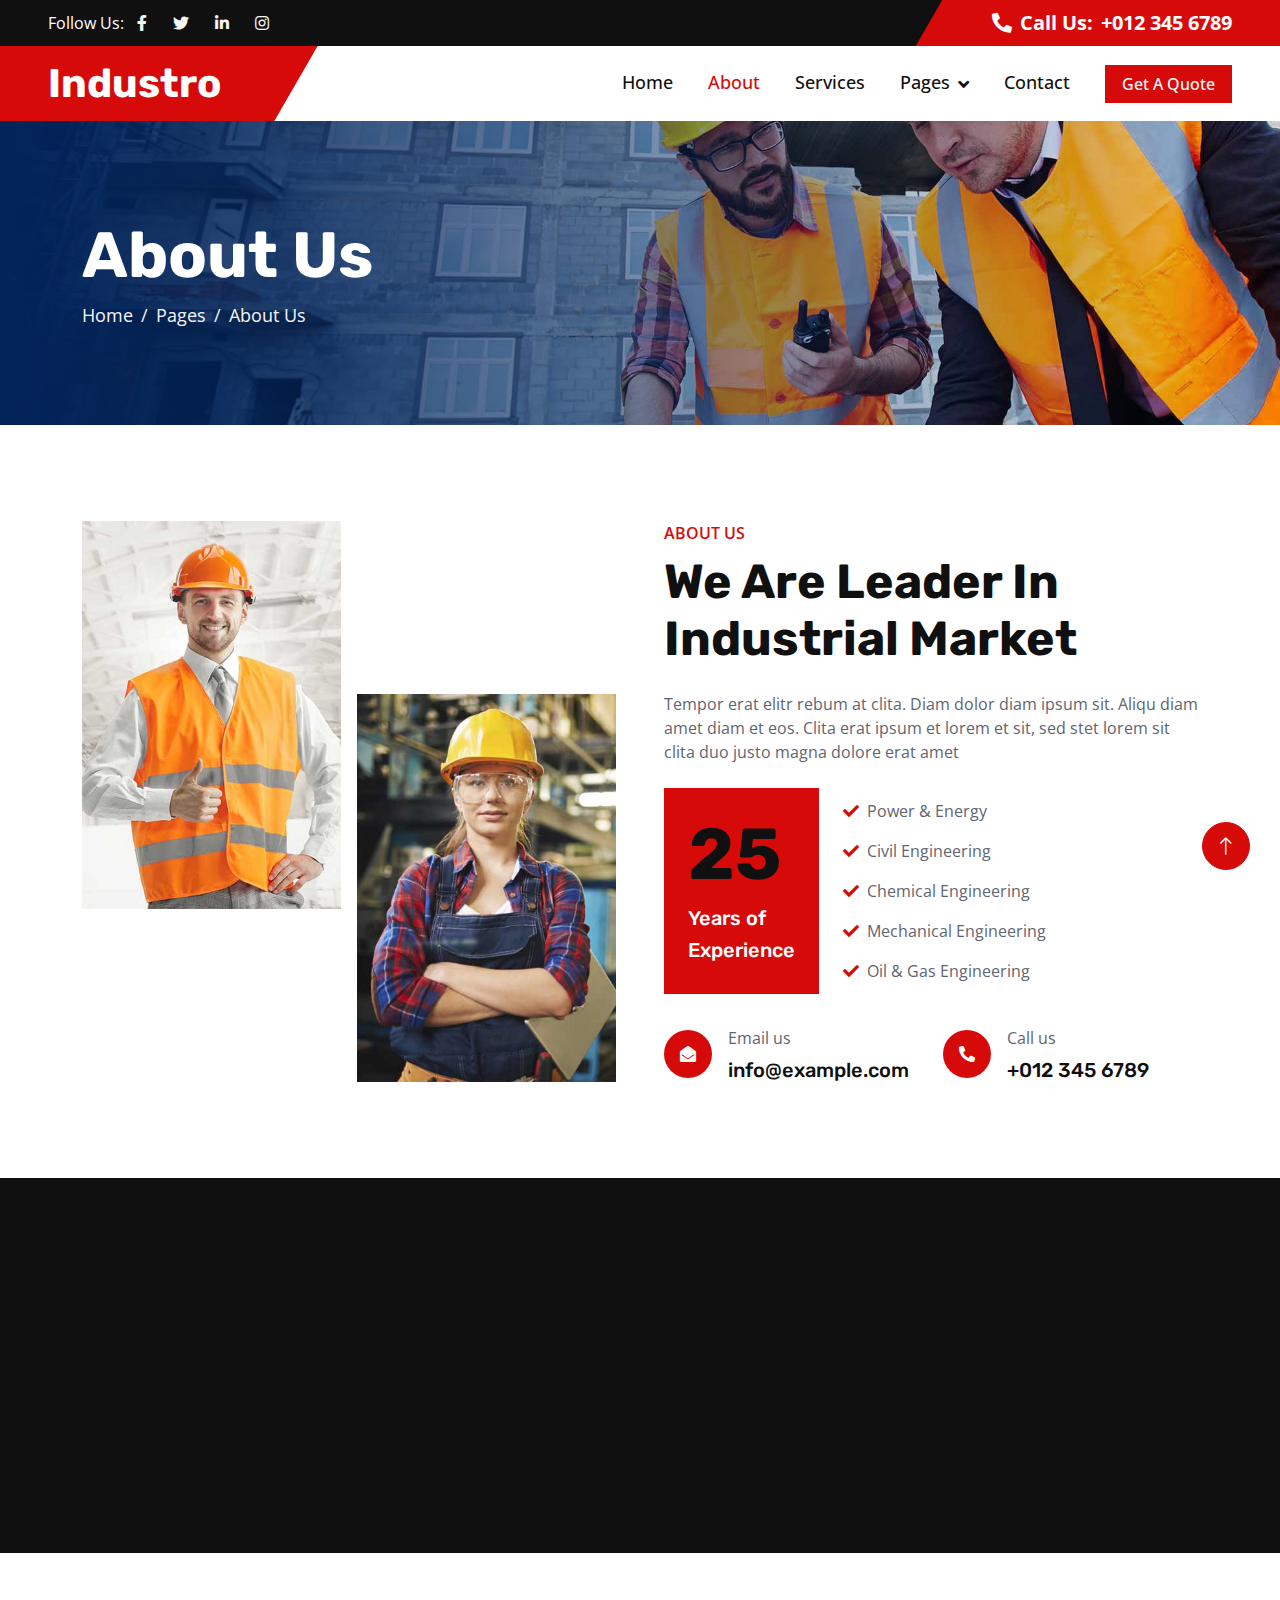
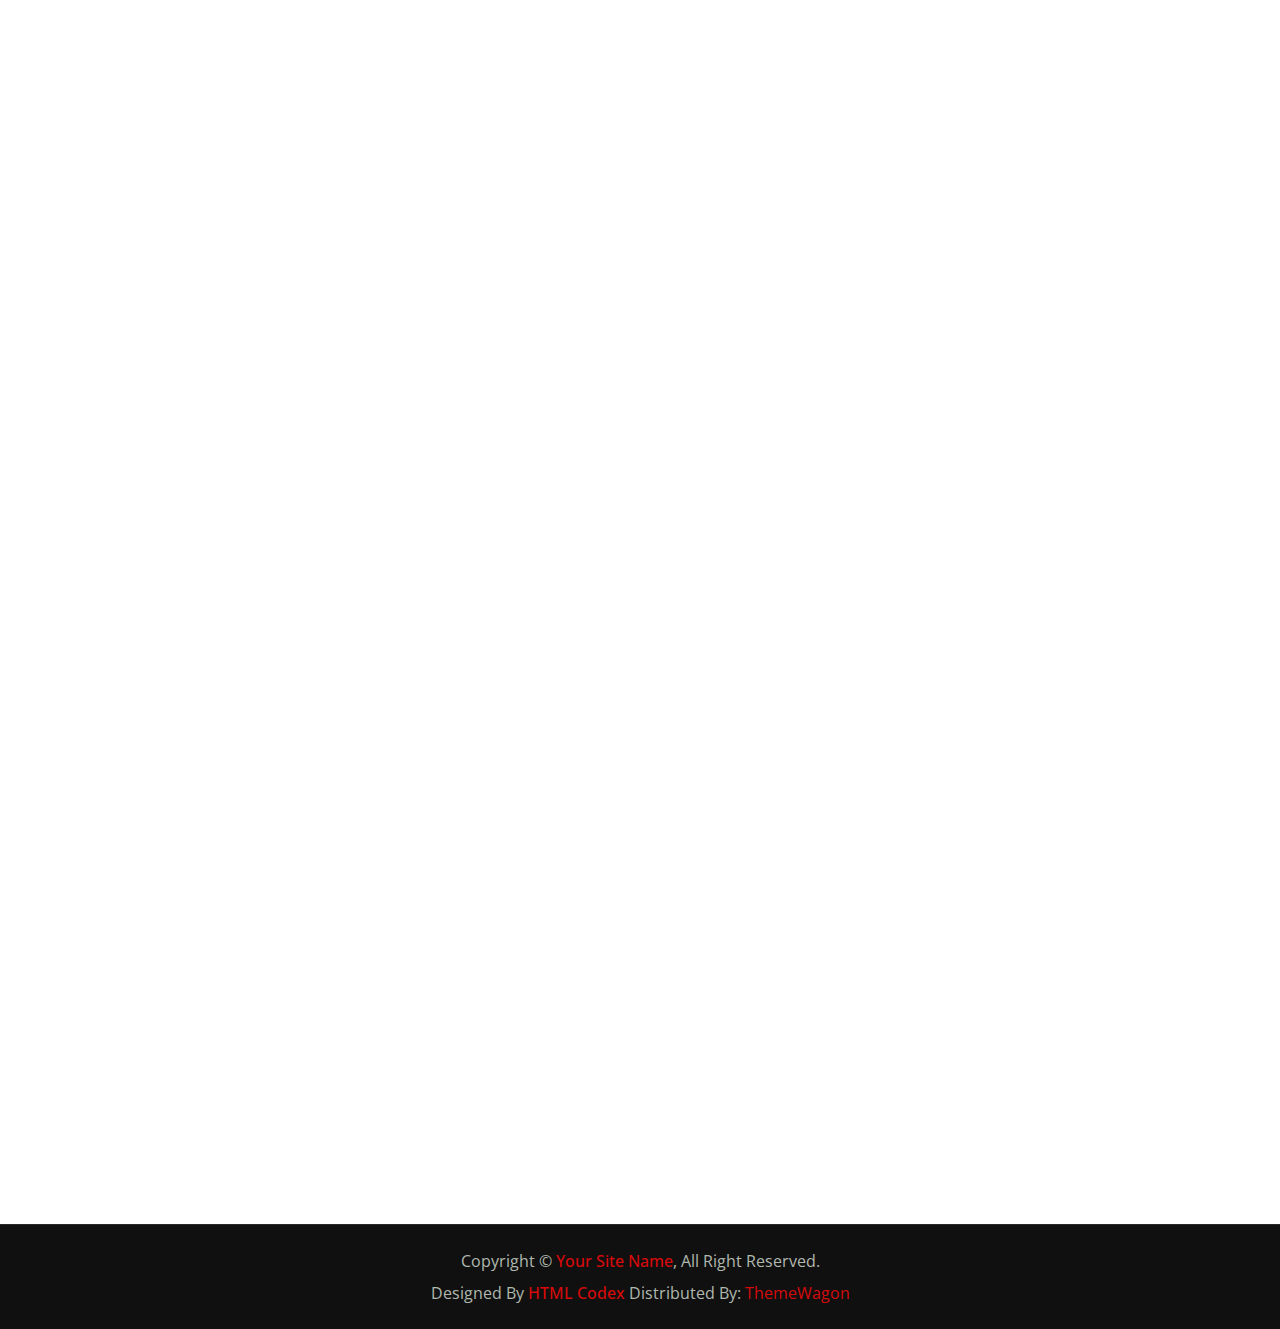
<file: about.html>
<!DOCTYPE html>
<html lang="en">

<head>
    <meta charset="utf-8">
    <title>Industro - Industrial HTML Template</title>
    <meta content="width=device-width, initial-scale=1.0" name="viewport">
    <meta content="" name="keywords">
    <meta content="" name="description">

    <!-- Favicon -->
    <link href="img/favicon.ico" rel="icon">

    <!-- Google Web Fonts -->
    <link rel="preconnect" href="https://fonts.googleapis.com">
    <link rel="preconnect" href="https://fonts.gstatic.com" crossorigin>
    <link
        href="https://fonts.googleapis.com/css2?family=Open+Sans:wght@400;500;600&family=Rubik:wght@500;600;700&display=swap"
        rel="stylesheet">

    <!-- Icon Font Stylesheet -->
    <link href="https://cdnjs.cloudflare.com/ajax/libs/font-awesome/5.10.0/css/all.min.css" rel="stylesheet">
    <link href="https://cdn.jsdelivr.net/npm/bootstrap-icons@1.4.1/font/bootstrap-icons.css" rel="stylesheet">

    <!-- Libraries Stylesheet -->
    <link href="lib/animate/animate.min.css" rel="stylesheet">
    <link href="lib/owlcarousel/assets/owl.carousel.min.css" rel="stylesheet">

    <!-- Customized Bootstrap Stylesheet -->
    <link href="css/bootstrap.min.css" rel="stylesheet">

    <!-- Template Stylesheet -->
    <link href="css/style.css" rel="stylesheet">
</head>

<body>
    <!-- Spinner Start -->
    <div id="spinner"
        class="show bg-white position-fixed translate-middle w-100 vh-100 top-50 start-50 d-flex align-items-center justify-content-center">
        <div class="spinner-border text-primary" role="status" style="width: 3rem; height: 3rem;"></div>
    </div>
    <!-- Spinner End -->


    <!-- Topbar Start -->
    <div class="container-fluid bg-dark px-0">
        <div class="row g-0 d-none d-lg-flex">
            <div class="col-lg-6 ps-5 text-start">
                <div class="h-100 d-inline-flex align-items-center text-white">
                    <span>Follow Us:</span>
                    <a class="btn btn-link text-light" href=""><i class="fab fa-facebook-f"></i></a>
                    <a class="btn btn-link text-light" href=""><i class="fab fa-twitter"></i></a>
                    <a class="btn btn-link text-light" href=""><i class="fab fa-linkedin-in"></i></a>
                    <a class="btn btn-link text-light" href=""><i class="fab fa-instagram"></i></a>
                </div>
            </div>
            <div class="col-lg-6 text-end">
                <div class="h-100 topbar-right d-inline-flex align-items-center text-white py-2 px-5">
                    <span class="fs-5 fw-bold me-2"><i class="fa fa-phone-alt me-2"></i>Call Us:</span>
                    <span class="fs-5 fw-bold">+012 345 6789</span>
                </div>
            </div>
        </div>
    </div>
    <!-- Topbar End -->


    <!-- Navbar Start -->
    <nav class="navbar navbar-expand-lg bg-white navbar-light sticky-top py-0 pe-5">
        <a href="index.html" class="navbar-brand ps-5 me-0">
            <h1 class="text-white m-0">Industro</h1>
        </a>
        <button type="button" class="navbar-toggler me-0" data-bs-toggle="collapse" data-bs-target="#navbarCollapse">
            <span class="navbar-toggler-icon"></span>
        </button>
        <div class="collapse navbar-collapse" id="navbarCollapse">
            <div class="navbar-nav ms-auto p-4 p-lg-0">
                <a href="index.html" class="nav-item nav-link">Home</a>
                <a href="about.html" class="nav-item nav-link active">About</a>
                <a href="service.html" class="nav-item nav-link">Services</a>
                <div class="nav-item dropdown">
                    <a href="#" class="nav-link dropdown-toggle" data-bs-toggle="dropdown">Pages</a>
                    <div class="dropdown-menu bg-light m-0">
                        <a href="project.html" class="dropdown-item">Projects</a>
                        <a href="feature.html" class="dropdown-item">Features</a>
                        <a href="team.html" class="dropdown-item">Our Team</a>
                        <a href="testimonial.html" class="dropdown-item">Testimonial</a>
                        <a href="404.html" class="dropdown-item">404 Page</a>
                    </div>
                </div>
                <a href="contact.html" class="nav-item nav-link">Contact</a>
            </div>
            <a href="" class="btn btn-primary px-3 d-none d-lg-block">Get A Quote</a>
        </div>
    </nav>
    <!-- Navbar End -->


    <!-- Page Header Start -->
    <div class="container-fluid page-header py-5 mb-5 wow fadeIn" data-wow-delay="0.1s">
        <div class="container py-5">
            <h1 class="display-3 text-white animated slideInRight">About Us</h1>
            <nav aria-label="breadcrumb">
                <ol class="breadcrumb animated slideInRight mb-0">
                    <li class="breadcrumb-item"><a href="#">Home</a></li>
                    <li class="breadcrumb-item"><a href="#">Pages</a></li>
                    <li class="breadcrumb-item active" aria-current="page">About Us</li>
                </ol>
            </nav>
        </div>
    </div>
    <!-- Page Header End -->


    <!-- About Start -->
    <div class="container-xxl py-5">
        <div class="container">
            <div class="row g-5">
                <div class="col-lg-6">
                    <div class="row gx-3 h-100">
                        <div class="col-6 align-self-start wow fadeInUp" data-wow-delay="0.1s">
                            <img class="img-fluid" src="img/about-1.jpg">
                        </div>
                        <div class="col-6 align-self-end wow fadeInDown" data-wow-delay="0.1s">
                            <img class="img-fluid" src="img/about-2.jpg">
                        </div>
                    </div>
                </div>
                <div class="col-lg-6 wow fadeIn" data-wow-delay="0.5s">
                    <p class="fw-medium text-uppercase text-primary mb-2">About Us</p>
                    <h1 class="display-5 mb-4">We Are Leader In Industrial Market</h1>
                    <p class="mb-4">Tempor erat elitr rebum at clita. Diam dolor diam ipsum sit. Aliqu diam amet diam et
                        eos. Clita erat ipsum et lorem et sit, sed stet lorem sit clita duo justo magna dolore erat amet
                    </p>
                    <div class="d-flex align-items-center mb-4">
                        <div class="flex-shrink-0 bg-primary p-4">
                            <h1 class="display-2">25</h1>
                            <h5 class="text-white">Years of</h5>
                            <h5 class="text-white">Experience</h5>
                        </div>
                        <div class="ms-4">
                            <p><i class="fa fa-check text-primary me-2"></i>Power & Energy</p>
                            <p><i class="fa fa-check text-primary me-2"></i>Civil Engineering</p>
                            <p><i class="fa fa-check text-primary me-2"></i>Chemical Engineering</p>
                            <p><i class="fa fa-check text-primary me-2"></i>Mechanical Engineering</p>
                            <p class="mb-0"><i class="fa fa-check text-primary me-2"></i>Oil & Gas Engineering</p>
                        </div>
                    </div>
                    <div class="row pt-2">
                        <div class="col-sm-6">
                            <div class="d-flex align-items-center">
                                <div class="flex-shrink-0 btn-lg-square rounded-circle bg-primary">
                                    <i class="fa fa-envelope-open text-white"></i>
                                </div>
                                <div class="ms-3">
                                    <p class="mb-2">Email us</p>
                                    <h5 class="mb-0">info@example.com</h5>
                                </div>
                            </div>
                        </div>
                        <div class="col-sm-6">
                            <div class="d-flex align-items-center">
                                <div class="flex-shrink-0 btn-lg-square rounded-circle bg-primary">
                                    <i class="fa fa-phone-alt text-white"></i>
                                </div>
                                <div class="ms-3">
                                    <p class="mb-2">Call us</p>
                                    <h5 class="mb-0">+012 345 6789</h5>
                                </div>
                            </div>
                        </div>
                    </div>
                </div>
            </div>
        </div>
    </div>
    <!-- About End -->


    <!-- Facts Start -->
    <div class="container-fluid facts my-5 p-5">
        <div class="row g-5">
            <div class="col-md-6 col-xl-3 wow fadeIn" data-wow-delay="0.1s">
                <div class="text-center border p-5">
                    <i class="fa fa-certificate fa-3x text-white mb-3"></i>
                    <h1 class="display-2 text-primary mb-0" data-toggle="counter-up">25</h1>
                    <span class="fs-5 fw-semi-bold text-white">Years Experience</span>
                </div>
            </div>
            <div class="col-md-6 col-xl-3 wow fadeIn" data-wow-delay="0.3s">
                <div class="text-center border p-5">
                    <i class="fa fa-users-cog fa-3x text-white mb-3"></i>
                    <h1 class="display-2 text-primary mb-0" data-toggle="counter-up">135</h1>
                    <span class="fs-5 fw-semi-bold text-white">Team Members</span>
                </div>
            </div>
            <div class="col-md-6 col-xl-3 wow fadeIn" data-wow-delay="0.5s">
                <div class="text-center border p-5">
                    <i class="fa fa-users fa-3x text-white mb-3"></i>
                    <h1 class="display-2 text-primary mb-0" data-toggle="counter-up">957</h1>
                    <span class="fs-5 fw-semi-bold text-white">Happy Clients</span>
                </div>
            </div>
            <div class="col-md-6 col-xl-3 wow fadeIn" data-wow-delay="0.7s">
                <div class="text-center border p-5">
                    <i class="fa fa-check-double fa-3x text-white mb-3"></i>
                    <h1 class="display-2 text-primary mb-0" data-toggle="counter-up">1839</h1>
                    <span class="fs-5 fw-semi-bold text-white">Projects Done</span>
                </div>
            </div>
        </div>
    </div>
    <!-- Facts End -->


    <!-- Team Start -->
    <div class="container-xxl py-5">
        <div class="container">
            <div class="text-center mx-auto wow fadeInUp" data-wow-delay="0.1s" style="max-width: 600px;">
                <p class="fw-medium text-uppercase text-primary mb-2">Our Team</p>
                <h1 class="display-5 mb-5">Dedicated Team Members</h1>
            </div>
            <div class="row g-4">
                <div class="col-lg-4 col-md-6 wow fadeInUp" data-wow-delay="0.1s">
                    <div class="team-item">
                        <img class="img-fluid" src="img/team-1.jpg" alt="">
                        <div class="d-flex">
                            <div class="flex-shrink-0 btn-square bg-primary" style="width: 90px; height: 90px;">
                                <i class="fa fa-2x fa-share text-white"></i>
                            </div>
                            <div class="position-relative overflow-hidden bg-light d-flex flex-column justify-content-center w-100 ps-4"
                                style="height: 90px;">
                                <h5>Rob Miller</h5>
                                <span class="text-primary">CEO & Founder</span>
                                <div class="team-social">
                                    <a class="btn btn-square btn-dark rounded-circle mx-1" href=""><i
                                            class="fab fa-facebook-f"></i></a>
                                    <a class="btn btn-square btn-dark rounded-circle mx-1" href=""><i
                                            class="fab fa-twitter"></i></a>
                                    <a class="btn btn-square btn-dark rounded-circle mx-1" href=""><i
                                            class="fab fa-instagram"></i></a>
                                </div>
                            </div>
                        </div>
                    </div>
                </div>
                <div class="col-lg-4 col-md-6 wow fadeInUp" data-wow-delay="0.3s">
                    <div class="team-item">
                        <img class="img-fluid" src="img/team-2.jpg" alt="">
                        <div class="d-flex">
                            <div class="flex-shrink-0 btn-square bg-primary" style="width: 90px; height: 90px;">
                                <i class="fa fa-2x fa-share text-white"></i>
                            </div>
                            <div class="position-relative overflow-hidden bg-light d-flex flex-column justify-content-center w-100 ps-4"
                                style="height: 90px;">
                                <h5>Adam Crew</h5>
                                <span class="text-primary">Project Manager</span>
                                <div class="team-social">
                                    <a class="btn btn-square btn-dark rounded-circle mx-1" href=""><i
                                            class="fab fa-facebook-f"></i></a>
                                    <a class="btn btn-square btn-dark rounded-circle mx-1" href=""><i
                                            class="fab fa-twitter"></i></a>
                                    <a class="btn btn-square btn-dark rounded-circle mx-1" href=""><i
                                            class="fab fa-instagram"></i></a>
                                </div>
                            </div>
                        </div>
                    </div>
                </div>
                <div class="col-lg-4 col-md-6 wow fadeInUp" data-wow-delay="0.5s">
                    <div class="team-item">
                        <img class="img-fluid" src="img/team-3.jpg" alt="">
                        <div class="d-flex">
                            <div class="flex-shrink-0 btn-square bg-primary" style="width: 90px; height: 90px;">
                                <i class="fa fa-2x fa-share text-white"></i>
                            </div>
                            <div class="position-relative overflow-hidden bg-light d-flex flex-column justify-content-center w-100 ps-4"
                                style="height: 90px;">
                                <h5>Peter Farel</h5>
                                <span class="text-primary">Engineer</span>
                                <div class="team-social">
                                    <a class="btn btn-square btn-dark rounded-circle mx-1" href=""><i
                                            class="fab fa-facebook-f"></i></a>
                                    <a class="btn btn-square btn-dark rounded-circle mx-1" href=""><i
                                            class="fab fa-twitter"></i></a>
                                    <a class="btn btn-square btn-dark rounded-circle mx-1" href=""><i
                                            class="fab fa-instagram"></i></a>
                                </div>
                            </div>
                        </div>
                    </div>
                </div>
            </div>
        </div>
    </div>
    <!-- Team End -->


    <!-- Video Modal Start -->
    <div class="modal modal-video fade" id="videoModal" tabindex="-1" aria-labelledby="exampleModalLabel"
        aria-hidden="true">
        <div class="modal-dialog">
            <div class="modal-content rounded-0">
                <div class="modal-header">
                    <h3 class="modal-title" id="exampleModalLabel">Youtube Video</h3>
                    <button type="button" class="btn-close" data-bs-dismiss="modal" aria-label="Close"></button>
                </div>
                <div class="modal-body">
                    <!-- 16:9 aspect ratio -->
                    <div class="ratio ratio-16x9">
                        <iframe class="embed-responsive-item" src="" id="video" allowfullscreen
                            allowscriptaccess="always" allow="autoplay"></iframe>
                    </div>
                </div>
            </div>
        </div>
    </div>
    <!-- Video Modal End -->


    <!-- Footer Start -->
    <div class="container-fluid bg-dark footer mt-5 py-5 wow fadeIn" data-wow-delay="0.1s">
        <div class="container py-5">
            <div class="row g-5">
                <div class="col-lg-3 col-md-6">
                    <h5 class="text-white mb-4">Our Office</h5>
                    <p class="mb-2"><i class="fa fa-map-marker-alt me-3"></i>123 Street, New York, USA</p>
                    <p class="mb-2"><i class="fa fa-phone-alt me-3"></i>+012 345 67890</p>
                    <p class="mb-2"><i class="fa fa-envelope me-3"></i>info@example.com</p>
                    <div class="d-flex pt-3">
                        <a class="btn btn-square btn-primary rounded-circle me-2" href=""><i
                                class="fab fa-twitter"></i></a>
                        <a class="btn btn-square btn-primary rounded-circle me-2" href=""><i
                                class="fab fa-facebook-f"></i></a>
                        <a class="btn btn-square btn-primary rounded-circle me-2" href=""><i
                                class="fab fa-youtube"></i></a>
                        <a class="btn btn-square btn-primary rounded-circle me-2" href=""><i
                                class="fab fa-linkedin-in"></i></a>
                    </div>
                </div>
                <div class="col-lg-3 col-md-6">
                    <h5 class="text-white mb-4">Quick Links</h5>
                    <a class="btn btn-link" href="">About Us</a>
                    <a class="btn btn-link" href="">Contact Us</a>
                    <a class="btn btn-link" href="">Our Services</a>
                    <a class="btn btn-link" href="">Terms & Condition</a>
                    <a class="btn btn-link" href="">Support</a>
                </div>
                <div class="col-lg-3 col-md-6">
                    <h5 class="text-white mb-4">Business Hours</h5>
                    <p class="mb-1">Monday - Friday</p>
                    <h6 class="text-light">09:00 am - 07:00 pm</h6>
                    <p class="mb-1">Saturday</p>
                    <h6 class="text-light">09:00 am - 12:00 pm</h6>
                    <p class="mb-1">Sunday</p>
                    <h6 class="text-light">Closed</h6>
                </div>
                <div class="col-lg-3 col-md-6">
                    <h5 class="text-white mb-4">Newsletter</h5>
                    <p>Dolor amet sit justo amet elitr clita ipsum elitr est.</p>
                    <div class="position-relative w-100">
                        <input class="form-control bg-transparent w-100 py-3 ps-4 pe-5" type="text"
                            placeholder="Your email">
                        <button type="button"
                            class="btn btn-primary py-2 position-absolute top-0 end-0 mt-2 me-2">SignUp</button>
                    </div>
                </div>
            </div>
        </div>
    </div>
    <!-- Footer End -->


    <!-- Copyright Start -->
    <div class="container-fluid copyright bg-dark py-4">
        <div class="container text-center">
            <p class="mb-2">Copyright &copy; <a class="fw-semi-bold" href="#">Your Site Name</a>, All Right Reserved.
            </p>
            <!--/*** This template is free as long as you keep the footer author’s credit link/attribution link/backlink. If you'd like to use the template without the footer author’s credit link/attribution link/backlink, you can purchase the Credit Removal License from "https://htmlcodex.com/credit-removal". Thank you for your support. ***/-->
            <p class="mb-0">Designed By <a class="fw-semi-bold" href="https://htmlcodex.com">HTML Codex</a> Distributed
                By: <a href="https://themewagon.com">ThemeWagon</a> </p>
        </div>
    </div>
    <!-- Copyright End -->


    <!-- Back to Top -->
    <a href="#" class="btn btn-lg btn-primary btn-lg-square rounded-circle back-to-top"><i
            class="bi bi-arrow-up"></i></a>


    <!-- JavaScript Libraries -->
    <script src="https://code.jquery.com/jquery-3.4.1.min.js"></script>
    <script src="https://cdn.jsdelivr.net/npm/bootstrap@5.0.0/dist/js/bootstrap.bundle.min.js"></script>
    <script src="lib/wow/wow.min.js"></script>
    <script src="lib/easing/easing.min.js"></script>
    <script src="lib/waypoints/waypoints.min.js"></script>
    <script src="lib/owlcarousel/owl.carousel.min.js"></script>
    <script src="lib/counterup/counterup.min.js"></script>

    <!-- Template Javascript -->
    <script src="js/main.js"></script>
</body>

</html>
</file>
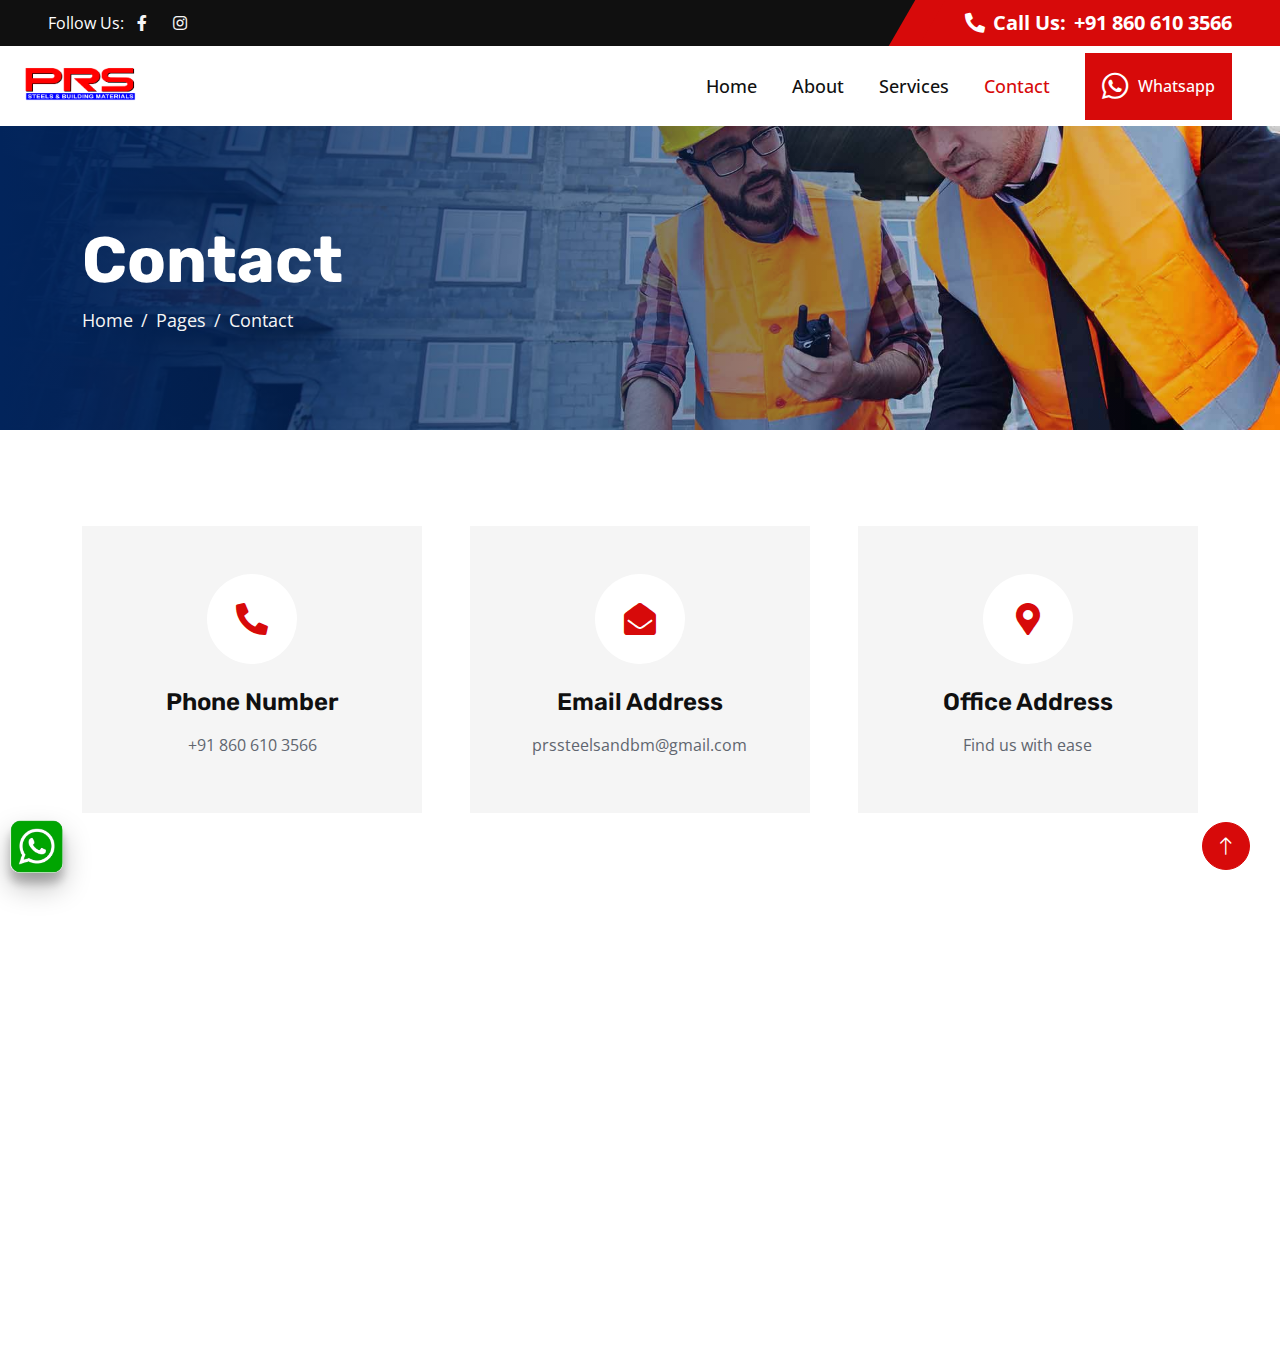
<file: contact.html>
<!DOCTYPE html>
<html lang="en">

<head>
    <meta charset="utf-8">
    <title>PRS Steels & Building Materials</title>
    <meta content="width=device-width, initial-scale=1.0" name="viewport" />
    <meta content="PRS, steels, kayamkulam, best hardware, pipes, taps, appliances, light" name="keywords" />
    <meta content="Top-notch building supplies" name="description" />
    <meta
      property="og:image"
      content="https://images.jdmagicbox.com/comp/alappuzha/y5/0477px477.x477.170604184815.i5y5/catalogue/prs-steel-and-building-materials-thattarambalam-alappuzha-builders-and-developers-989ot0z84f.jpg?clr=#523d14"
    />
    <!-- Favicon -->
    <link href="img/LOGO (5).png" rel="icon" />

    <!-- Google Web Fonts -->
    <link rel="preconnect" href="https://fonts.googleapis.com">
    <link rel="preconnect" href="https://fonts.gstatic.com" crossorigin>
    <link
        href="https://fonts.googleapis.com/css2?family=Open+Sans:wght@400;500;600&family=Rubik:wght@500;600;700&display=swap"
        rel="stylesheet">

    <!-- Icon Font Stylesheet -->
    <link href="https://cdnjs.cloudflare.com/ajax/libs/font-awesome/5.10.0/css/all.min.css" rel="stylesheet">
    <link href="https://cdn.jsdelivr.net/npm/bootstrap-icons@1.4.1/font/bootstrap-icons.css" rel="stylesheet">

    <!-- Libraries Stylesheet -->
    <link href="lib/animate/animate.min.css" rel="stylesheet">
    <link href="lib/owlcarousel/assets/owl.carousel.min.css" rel="stylesheet">

    <!-- Customized Bootstrap Stylesheet -->
    <link href="css/bootstrap.min.css" rel="stylesheet">

    <!-- Template Stylesheet -->
    <link href="css/style.css" rel="stylesheet">
</head>

<body>
    <!-- Spinner Start -->
    <div id="spinner"
        class="show bg-white position-fixed translate-middle w-100 vh-100 top-50 start-50 d-flex align-items-center justify-content-center">
        <div class="spinner-border text-primary" role="status" style="width: 3rem; height: 3rem;"></div>
    </div>
    <!-- Spinner End -->


    <!-- Topbar Start -->
    <div class="container-fluid bg-dark px-0">
        <div class="row g-0 d-none d-lg-flex">
            <div class="col-lg-6 ps-5 text-start">
                <div class="h-100 d-inline-flex align-items-center text-white">
                    <span>Follow Us:</span>
                    <a class="btn btn-link text-light" href=""><i class="fab fa-facebook-f"></i></a>
                    
                    <a class="btn btn-link text-light" href=""><i class="fab fa-instagram"></i></a>
                </div>
            </div>
            <div class="col-lg-6 text-end">
                <div class="h-100 topbar-right d-inline-flex align-items-center text-white py-2 px-5">
                    <span class="fs-5 fw-bold me-2"><i class="fa fa-phone-alt me-2"></i>Call Us:</span>
                    <span class="fs-5 fw-bold">+91 860 610 3566</span>
                </div>
            </div>
        </div>
    </div>
    <!-- Topbar End -->


    <!-- Navbar Start -->
    <nav class="navbar navbar-expand-lg bg-white navbar-light sticky-top py-0 pe-5">
        <a href="index.html" class=" me-0">
            <img src="img/LOGO (5).png " style="height: 80px;" alt="">
        </a>
        <button type="button" class="navbar-toggler me-0" data-bs-toggle="collapse" data-bs-target="#navbarCollapse">
            <span class="navbar-toggler-icon"></span>
        </button>
        <div class="collapse navbar-collapse" id="navbarCollapse">
            <div class="navbar-nav ms-auto p-4 p-lg-0">
                <a href="index.html#home" class="nav-item nav-link ">Home</a>
                <a href="index.html#about-us" class="nav-item nav-link">About</a>
                <a href="index.html#services" class="nav-item nav-link">Services</a>
                
                <a href="contact.html" class="nav-item nav-link active">Contact</a>
                <a
                href="https://wa.me/+918606103566"
                class="btn btn-primary px-3"
                style="
                  display: flex;
                  align-items: center;
                  justify-content: center;
                  gap: 10px;
                "
                ><i class="fab fa-whatsapp" style="font-size: 30px"></i>Whatsapp</a
              >            </div>
        </div>
    </nav>
    <!-- Navbar End -->


    <!-- Page Header Start -->
    <div class="container-fluid page-header py-5 mb-5 wow fadeIn" data-wow-delay="0.1s">
        <div class="container py-5">
            <h1 class="display-3 text-white animated slideInRight">Contact</h1>
            <nav aria-label="breadcrumb">
                <ol class="breadcrumb animated slideInRight mb-0">
                    <li class="breadcrumb-item"><a href="#">Home</a></li>
                    <li class="breadcrumb-item"><a href="#">Pages</a></li>
                    <li class="breadcrumb-item active" aria-current="page">Contact</li>
                </ol>
            </nav>
        </div>
    </div>
    <!-- Page Header End -->


    <!-- Contact Start -->
    <div class="container-xxl py-5">
        <div class="container">
            <div class="row g-5 justify-content-center mb-5">
                <div class="col-lg-4 col-md-6 wow fadeInUp" data-wow-delay="0.1s">
                    <div class="bg-light text-center h-100 p-5">
                        <div class="btn-square bg-white rounded-circle mx-auto mb-4" style="width: 90px; height: 90px;">
                            <i class="fa fa-phone-alt fa-2x text-primary"></i>
                        </div>
                        <h4 class="mb-3">Phone Number</h4>
                        <p class="mb-2">+91 860 610 3566</p>
                    
                        
                    </div>
                </div>
                <div class="col-lg-4 col-md-6 wow fadeInUp" data-wow-delay="0.3s">
                    <div class="bg-light text-center h-100 p-5">
                        <div class="btn-square bg-white rounded-circle mx-auto mb-4" style="width: 90px; height: 90px;">
                            <i class="fa fa-envelope-open fa-2x text-primary"></i>
                        </div>
                        <h4 class="mb-3">Email Address</h4>
                        <p class="mb-2">prssteelsandbm@gmail.com</p>
                        
                        
                    </div>
                </div>
                <div class="col-lg-4 col-md-6 wow fadeInUp" data-wow-delay="0.5s">
                    <div class="bg-light text-center h-100 p-5">
                        <div class="btn-square bg-white rounded-circle mx-auto mb-4" style="width: 90px; height: 90px;">
                            <i class="fa fa-map-marker-alt fa-2x text-primary"></i>
                        </div>
                        <h4 class="mb-3">Office Address</h4>
                        <p class="mb-2">Find us with ease</p>
                        
                        
                    </div>
                </div>
            </div>
            <div class="row mb-5">
                <div class="col-12 wow fadeInUp" data-wow-delay="0.1s">
                    <iframe src="https://www.google.com/maps/embed?pb=!1m18!1m12!1m3!1d3937.9152114881417!2d76.51083037502161!3d9.251873590818601!2m3!1f0!2f0!3f0!3m2!1i1024!2i768!4f13.1!3m3!1m2!1s0x3b061f199866cc65%3A0x403cd21e56057d62!2sPrs%20Steels%20%26%20Building%20Materials!5e0!3m2!1sen!2sin!4v1705747894782!5m2!1sen!2sin" width="100%" height="400px" style="border:0;" allowfullscreen="" loading="lazy" referrerpolicy="no-referrer-when-downgrade"></iframe>
                </div>
            
        </div>
    </div>
    <!-- Contact End -->


    


    


    <!-- Back to Top -->
    <a href="https://wa.me/+918606103566">

        <img 
        class="whatsappFab" src="fab.png" alt="">
      </a>

    <a href="#" class="btn btn-lg btn-primary btn-lg-square rounded-circle back-to-top"><i
            class="bi bi-arrow-up"></i></a>


    <!-- JavaScript Libraries -->
    <script src="https://code.jquery.com/jquery-3.4.1.min.js"></script>
    <script src="https://cdn.jsdelivr.net/npm/bootstrap@5.0.0/dist/js/bootstrap.bundle.min.js"></script>
    <script src="lib/wow/wow.min.js"></script>
    <script src="lib/easing/easing.min.js"></script>
    <script src="lib/waypoints/waypoints.min.js"></script>
    <script src="lib/owlcarousel/owl.carousel.min.js"></script>
    <script src="lib/counterup/counterup.min.js"></script>

    <!-- Template Javascript -->
    <script src="js/main.js"></script>
</body>

</html>
</file>
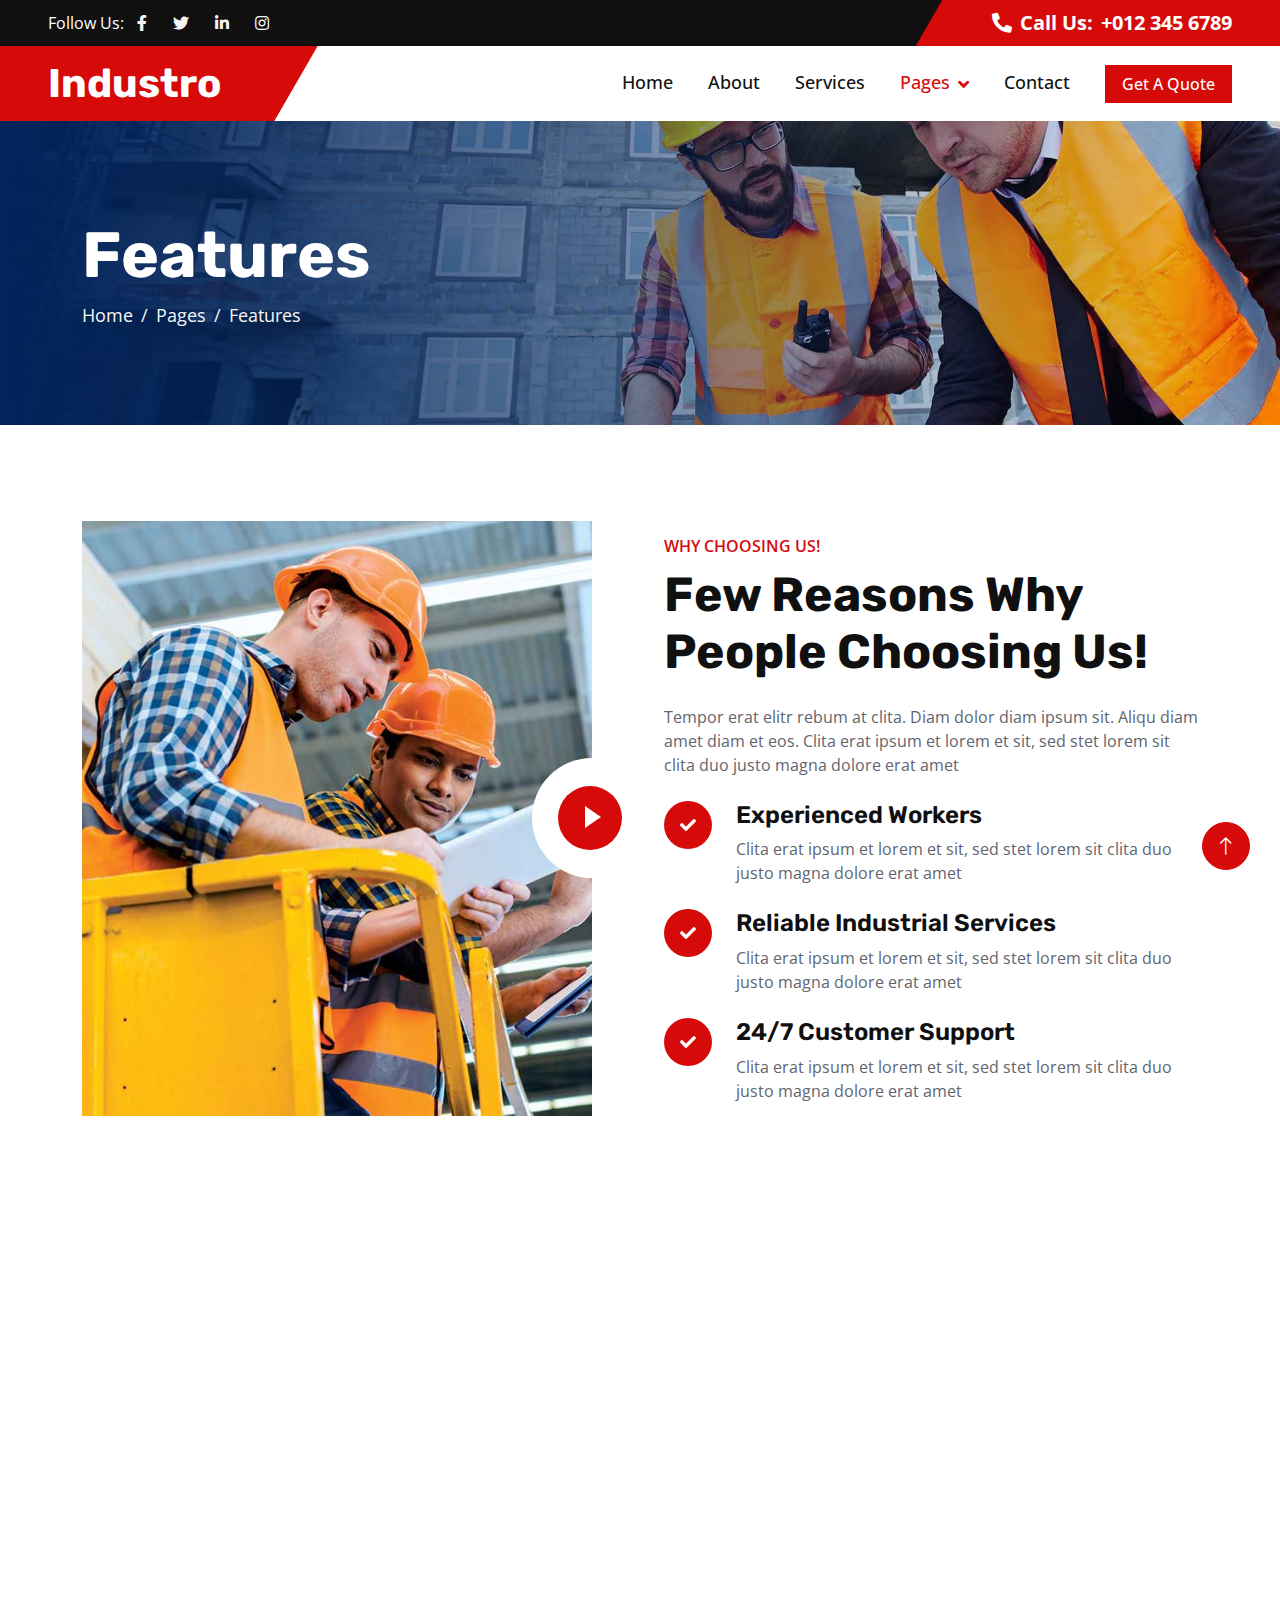
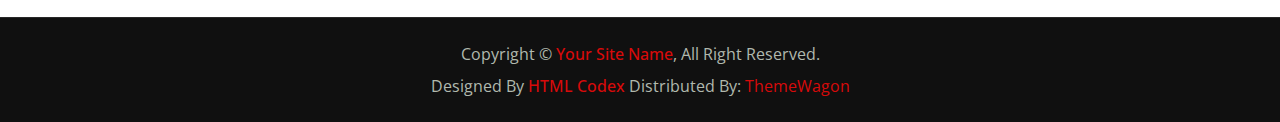
<file: feature.html>
<!DOCTYPE html>
<html lang="en">

<head>
    <meta charset="utf-8">
    <title>Industro - Industrial HTML Template</title>
    <meta content="width=device-width, initial-scale=1.0" name="viewport">
    <meta content="" name="keywords">
    <meta content="" name="description">

    <!-- Favicon -->
    <link href="img/favicon.ico" rel="icon">

    <!-- Google Web Fonts -->
    <link rel="preconnect" href="https://fonts.googleapis.com">
    <link rel="preconnect" href="https://fonts.gstatic.com" crossorigin>
    <link
        href="https://fonts.googleapis.com/css2?family=Open+Sans:wght@400;500;600&family=Rubik:wght@500;600;700&display=swap"
        rel="stylesheet">

    <!-- Icon Font Stylesheet -->
    <link href="https://cdnjs.cloudflare.com/ajax/libs/font-awesome/5.10.0/css/all.min.css" rel="stylesheet">
    <link href="https://cdn.jsdelivr.net/npm/bootstrap-icons@1.4.1/font/bootstrap-icons.css" rel="stylesheet">

    <!-- Libraries Stylesheet -->
    <link href="lib/animate/animate.min.css" rel="stylesheet">
    <link href="lib/owlcarousel/assets/owl.carousel.min.css" rel="stylesheet">

    <!-- Customized Bootstrap Stylesheet -->
    <link href="css/bootstrap.min.css" rel="stylesheet">

    <!-- Template Stylesheet -->
    <link href="css/style.css" rel="stylesheet">
</head>

<body>
    <!-- Spinner Start -->
    <div id="spinner"
        class="show bg-white position-fixed translate-middle w-100 vh-100 top-50 start-50 d-flex align-items-center justify-content-center">
        <div class="spinner-border text-primary" role="status" style="width: 3rem; height: 3rem;"></div>
    </div>
    <!-- Spinner End -->


    <!-- Topbar Start -->
    <div class="container-fluid bg-dark px-0">
        <div class="row g-0 d-none d-lg-flex">
            <div class="col-lg-6 ps-5 text-start">
                <div class="h-100 d-inline-flex align-items-center text-white">
                    <span>Follow Us:</span>
                    <a class="btn btn-link text-light" href=""><i class="fab fa-facebook-f"></i></a>
                    <a class="btn btn-link text-light" href=""><i class="fab fa-twitter"></i></a>
                    <a class="btn btn-link text-light" href=""><i class="fab fa-linkedin-in"></i></a>
                    <a class="btn btn-link text-light" href=""><i class="fab fa-instagram"></i></a>
                </div>
            </div>
            <div class="col-lg-6 text-end">
                <div class="h-100 topbar-right d-inline-flex align-items-center text-white py-2 px-5">
                    <span class="fs-5 fw-bold me-2"><i class="fa fa-phone-alt me-2"></i>Call Us:</span>
                    <span class="fs-5 fw-bold">+012 345 6789</span>
                </div>
            </div>
        </div>
    </div>
    <!-- Topbar End -->


    <!-- Navbar Start -->
    <nav class="navbar navbar-expand-lg bg-white navbar-light sticky-top py-0 pe-5">
        <a href="index.html" class="navbar-brand ps-5 me-0">
            <h1 class="text-white m-0">Industro</h1>
        </a>
        <button type="button" class="navbar-toggler me-0" data-bs-toggle="collapse" data-bs-target="#navbarCollapse">
            <span class="navbar-toggler-icon"></span>
        </button>
        <div class="collapse navbar-collapse" id="navbarCollapse">
            <div class="navbar-nav ms-auto p-4 p-lg-0">
                <a href="index.html" class="nav-item nav-link">Home</a>
                <a href="about.html" class="nav-item nav-link">About</a>
                <a href="service.html" class="nav-item nav-link">Services</a>
                <div class="nav-item dropdown">
                    <a href="#" class="nav-link dropdown-toggle active" data-bs-toggle="dropdown">Pages</a>
                    <div class="dropdown-menu bg-light m-0">
                        <a href="project.html" class="dropdown-item">Projects</a>
                        <a href="feature.html" class="dropdown-item active">Features</a>
                        <a href="team.html" class="dropdown-item">Our Team</a>
                        <a href="testimonial.html" class="dropdown-item">Testimonial</a>
                        <a href="404.html" class="dropdown-item">404 Page</a>
                    </div>
                </div>
                <a href="contact.html" class="nav-item nav-link">Contact</a>
            </div>
            <a href="" class="btn btn-primary px-3 d-none d-lg-block">Get A Quote</a>
        </div>
    </nav>
    <!-- Navbar End -->


    <!-- Page Header Start -->
    <div class="container-fluid page-header py-5 mb-5 wow fadeIn" data-wow-delay="0.1s">
        <div class="container py-5">
            <h1 class="display-3 text-white animated slideInRight">Features</h1>
            <nav aria-label="breadcrumb">
                <ol class="breadcrumb animated slideInRight mb-0">
                    <li class="breadcrumb-item"><a href="#">Home</a></li>
                    <li class="breadcrumb-item"><a href="#">Pages</a></li>
                    <li class="breadcrumb-item active" aria-current="page">Features</li>
                </ol>
            </nav>
        </div>
    </div>
    <!-- Page Header End -->


    <!-- Features Start -->
    <div class="container-xxl py-5">
        <div class="container">
            <div class="row g-5 align-items-center">
                <div class="col-lg-6 wow fadeInUp" data-wow-delay="0.1s">
                    <div class="position-relative me-lg-4">
                        <img class="img-fluid w-100" src="img/feature.jpg" alt="">
                        <span
                            class="position-absolute top-50 start-100 translate-middle bg-white rounded-circle d-none d-lg-block"
                            style="width: 120px; height: 120px;"></span>
                        <button type="button" class="btn-play" data-bs-toggle="modal"
                            data-src="https://www.youtube.com/embed/DWRcNpR6Kdc" data-bs-target="#videoModal">
                            <span></span>
                        </button>
                    </div>
                </div>
                <div class="col-lg-6 wow fadeInUp" data-wow-delay="0.5s">
                    <p class="fw-medium text-uppercase text-primary mb-2">Why Choosing Us!</p>
                    <h1 class="display-5 mb-4">Few Reasons Why People Choosing Us!</h1>
                    <p class="mb-4">Tempor erat elitr rebum at clita. Diam dolor diam ipsum sit. Aliqu diam amet diam et
                        eos. Clita erat ipsum et lorem et sit, sed stet lorem sit clita duo justo magna dolore erat amet
                    </p>
                    <div class="row gy-4">
                        <div class="col-12">
                            <div class="d-flex">
                                <div class="flex-shrink-0 btn-lg-square rounded-circle bg-primary">
                                    <i class="fa fa-check text-white"></i>
                                </div>
                                <div class="ms-4">
                                    <h4>Experienced Workers</h4>
                                    <span>Clita erat ipsum et lorem et sit, sed stet lorem sit clita duo justo magna
                                        dolore erat amet</span>
                                </div>
                            </div>
                        </div>
                        <div class="col-12">
                            <div class="d-flex">
                                <div class="flex-shrink-0 btn-lg-square rounded-circle bg-primary">
                                    <i class="fa fa-check text-white"></i>
                                </div>
                                <div class="ms-4">
                                    <h4>Reliable Industrial Services</h4>
                                    <span>Clita erat ipsum et lorem et sit, sed stet lorem sit clita duo justo magna
                                        dolore erat amet</span>
                                </div>
                            </div>
                        </div>
                        <div class="col-12">
                            <div class="d-flex">
                                <div class="flex-shrink-0 btn-lg-square rounded-circle bg-primary">
                                    <i class="fa fa-check text-white"></i>
                                </div>
                                <div class="ms-4">
                                    <h4>24/7 Customer Support</h4>
                                    <span>Clita erat ipsum et lorem et sit, sed stet lorem sit clita duo justo magna
                                        dolore erat amet</span>
                                </div>
                            </div>
                        </div>
                    </div>
                </div>
            </div>
        </div>
    </div>
    <!-- Features End -->


    <!-- Video Modal Start -->
    <div class="modal modal-video fade" id="videoModal" tabindex="-1" aria-labelledby="exampleModalLabel"
        aria-hidden="true">
        <div class="modal-dialog">
            <div class="modal-content rounded-0">
                <div class="modal-header">
                    <h3 class="modal-title" id="exampleModalLabel">Youtube Video</h3>
                    <button type="button" class="btn-close" data-bs-dismiss="modal" aria-label="Close"></button>
                </div>
                <div class="modal-body">
                    <!-- 16:9 aspect ratio -->
                    <div class="ratio ratio-16x9">
                        <iframe class="embed-responsive-item" src="" id="video" allowfullscreen
                            allowscriptaccess="always" allow="autoplay"></iframe>
                    </div>
                </div>
            </div>
        </div>
    </div>
    <!-- Video Modal End -->


    <!-- Footer Start -->
    <div class="container-fluid bg-dark footer mt-5 py-5 wow fadeIn" data-wow-delay="0.1s">
        <div class="container py-5">
            <div class="row g-5">
                <div class="col-lg-3 col-md-6">
                    <h5 class="text-white mb-4">Our Office</h5>
                    <p class="mb-2"><i class="fa fa-map-marker-alt me-3"></i>123 Street, New York, USA</p>
                    <p class="mb-2"><i class="fa fa-phone-alt me-3"></i>+012 345 67890</p>
                    <p class="mb-2"><i class="fa fa-envelope me-3"></i>info@example.com</p>
                    <div class="d-flex pt-3">
                        <a class="btn btn-square btn-primary rounded-circle me-2" href=""><i
                                class="fab fa-twitter"></i></a>
                        <a class="btn btn-square btn-primary rounded-circle me-2" href=""><i
                                class="fab fa-facebook-f"></i></a>
                        <a class="btn btn-square btn-primary rounded-circle me-2" href=""><i
                                class="fab fa-youtube"></i></a>
                        <a class="btn btn-square btn-primary rounded-circle me-2" href=""><i
                                class="fab fa-linkedin-in"></i></a>
                    </div>
                </div>
                <div class="col-lg-3 col-md-6">
                    <h5 class="text-white mb-4">Quick Links</h5>
                    <a class="btn btn-link" href="">About Us</a>
                    <a class="btn btn-link" href="">Contact Us</a>
                    <a class="btn btn-link" href="">Our Services</a>
                    <a class="btn btn-link" href="">Terms & Condition</a>
                    <a class="btn btn-link" href="">Support</a>
                </div>
                <div class="col-lg-3 col-md-6">
                    <h5 class="text-white mb-4">Business Hours</h5>
                    <p class="mb-1">Monday - Friday</p>
                    <h6 class="text-light">09:00 am - 07:00 pm</h6>
                    <p class="mb-1">Saturday</p>
                    <h6 class="text-light">09:00 am - 12:00 pm</h6>
                    <p class="mb-1">Sunday</p>
                    <h6 class="text-light">Closed</h6>
                </div>
                <div class="col-lg-3 col-md-6">
                    <h5 class="text-white mb-4">Newsletter</h5>
                    <p>Dolor amet sit justo amet elitr clita ipsum elitr est.</p>
                    <div class="position-relative w-100">
                        <input class="form-control bg-transparent w-100 py-3 ps-4 pe-5" type="text"
                            placeholder="Your email">
                        <button type="button"
                            class="btn btn-primary py-2 position-absolute top-0 end-0 mt-2 me-2">SignUp</button>
                    </div>
                </div>
            </div>
        </div>
    </div>
    <!-- Footer End -->


    <!-- Copyright Start -->
    <div class="container-fluid copyright bg-dark py-4">
        <div class="container text-center">
            <p class="mb-2">Copyright &copy; <a class="fw-semi-bold" href="#">Your Site Name</a>, All Right Reserved.
            </p>
            <!--/*** This template is free as long as you keep the footer author’s credit link/attribution link/backlink. If you'd like to use the template without the footer author’s credit link/attribution link/backlink, you can purchase the Credit Removal License from "https://htmlcodex.com/credit-removal". Thank you for your support. ***/-->
            <p class="mb-0">Designed By <a class="fw-semi-bold" href="https://htmlcodex.com">HTML Codex</a> Distributed
                By: <a href="https://themewagon.com">ThemeWagon</a> </p>
        </div>
    </div>
    <!-- Copyright End -->


    <!-- Back to Top -->
    <a href="#" class="btn btn-lg btn-primary btn-lg-square rounded-circle back-to-top"><i
            class="bi bi-arrow-up"></i></a>


    <!-- JavaScript Libraries -->
    <script src="https://code.jquery.com/jquery-3.4.1.min.js"></script>
    <script src="https://cdn.jsdelivr.net/npm/bootstrap@5.0.0/dist/js/bootstrap.bundle.min.js"></script>
    <script src="lib/wow/wow.min.js"></script>
    <script src="lib/easing/easing.min.js"></script>
    <script src="lib/waypoints/waypoints.min.js"></script>
    <script src="lib/owlcarousel/owl.carousel.min.js"></script>
    <script src="lib/counterup/counterup.min.js"></script>

    <!-- Template Javascript -->
    <script src="js/main.js"></script>
</body>

</html>
</file>
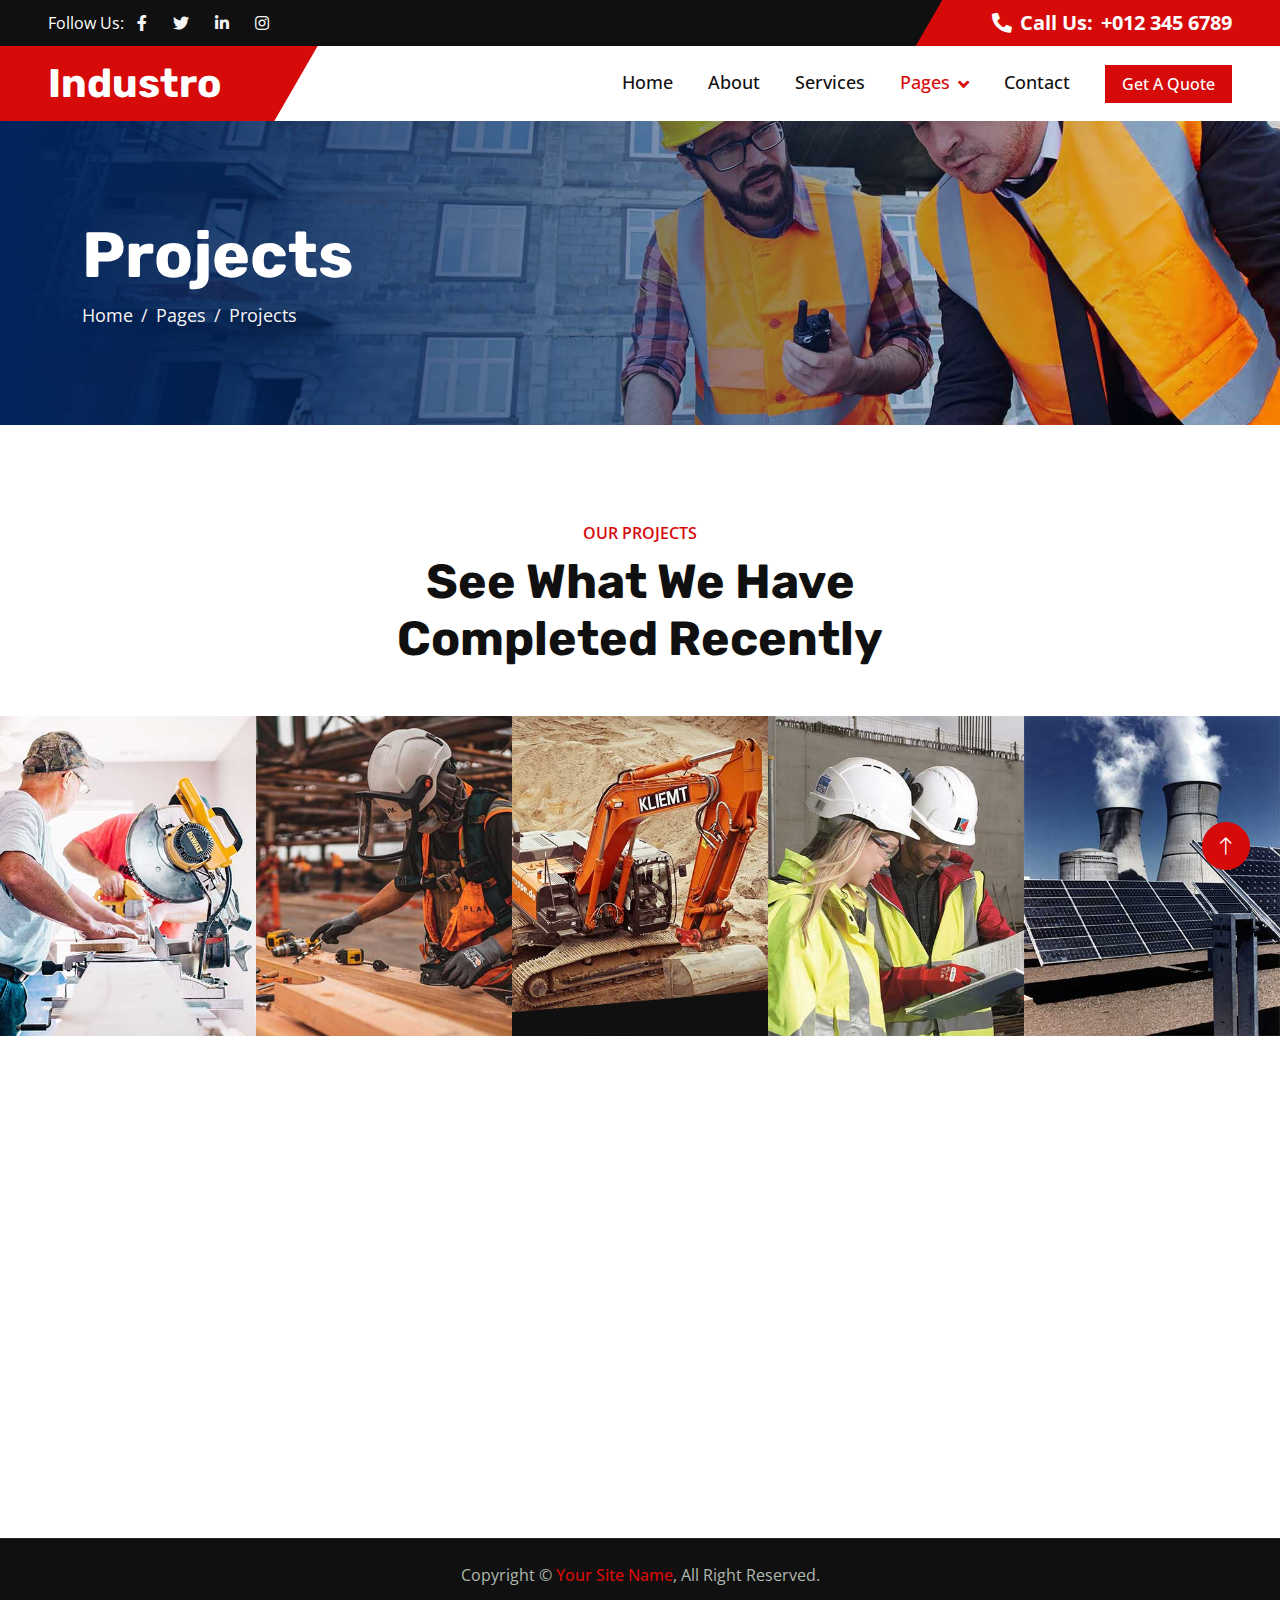
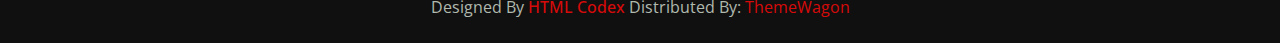
<file: project.html>
<!DOCTYPE html>
<html lang="en">

<head>
    <meta charset="utf-8">
    <title>Industro - Industrial HTML Template</title>
    <meta content="width=device-width, initial-scale=1.0" name="viewport">
    <meta content="" name="keywords">
    <meta content="" name="description">

    <!-- Favicon -->
    <link href="img/favicon.ico" rel="icon">

    <!-- Google Web Fonts -->
    <link rel="preconnect" href="https://fonts.googleapis.com">
    <link rel="preconnect" href="https://fonts.gstatic.com" crossorigin>
    <link
        href="https://fonts.googleapis.com/css2?family=Open+Sans:wght@400;500;600&family=Rubik:wght@500;600;700&display=swap"
        rel="stylesheet">

    <!-- Icon Font Stylesheet -->
    <link href="https://cdnjs.cloudflare.com/ajax/libs/font-awesome/5.10.0/css/all.min.css" rel="stylesheet">
    <link href="https://cdn.jsdelivr.net/npm/bootstrap-icons@1.4.1/font/bootstrap-icons.css" rel="stylesheet">

    <!-- Libraries Stylesheet -->
    <link href="lib/animate/animate.min.css" rel="stylesheet">
    <link href="lib/owlcarousel/assets/owl.carousel.min.css" rel="stylesheet">

    <!-- Customized Bootstrap Stylesheet -->
    <link href="css/bootstrap.min.css" rel="stylesheet">

    <!-- Template Stylesheet -->
    <link href="css/style.css" rel="stylesheet">
</head>

<body>
    <!-- Spinner Start -->
    <div id="spinner"
        class="show bg-white position-fixed translate-middle w-100 vh-100 top-50 start-50 d-flex align-items-center justify-content-center">
        <div class="spinner-border text-primary" role="status" style="width: 3rem; height: 3rem;"></div>
    </div>
    <!-- Spinner End -->


    <!-- Topbar Start -->
    <div class="container-fluid bg-dark px-0">
        <div class="row g-0 d-none d-lg-flex">
            <div class="col-lg-6 ps-5 text-start">
                <div class="h-100 d-inline-flex align-items-center text-white">
                    <span>Follow Us:</span>
                    <a class="btn btn-link text-light" href=""><i class="fab fa-facebook-f"></i></a>
                    <a class="btn btn-link text-light" href=""><i class="fab fa-twitter"></i></a>
                    <a class="btn btn-link text-light" href=""><i class="fab fa-linkedin-in"></i></a>
                    <a class="btn btn-link text-light" href=""><i class="fab fa-instagram"></i></a>
                </div>
            </div>
            <div class="col-lg-6 text-end">
                <div class="h-100 topbar-right d-inline-flex align-items-center text-white py-2 px-5">
                    <span class="fs-5 fw-bold me-2"><i class="fa fa-phone-alt me-2"></i>Call Us:</span>
                    <span class="fs-5 fw-bold">+012 345 6789</span>
                </div>
            </div>
        </div>
    </div>
    <!-- Topbar End -->


    <!-- Navbar Start -->
    <nav class="navbar navbar-expand-lg bg-white navbar-light sticky-top py-0 pe-5">
        <a href="index.html" class="navbar-brand ps-5 me-0">
            <h1 class="text-white m-0">Industro</h1>
        </a>
        <button type="button" class="navbar-toggler me-0" data-bs-toggle="collapse" data-bs-target="#navbarCollapse">
            <span class="navbar-toggler-icon"></span>
        </button>
        <div class="collapse navbar-collapse" id="navbarCollapse">
            <div class="navbar-nav ms-auto p-4 p-lg-0">
                <a href="index.html" class="nav-item nav-link">Home</a>
                <a href="about.html" class="nav-item nav-link">About</a>
                <a href="service.html" class="nav-item nav-link">Services</a>
                <div class="nav-item dropdown">
                    <a href="#" class="nav-link dropdown-toggle active" data-bs-toggle="dropdown">Pages</a>
                    <div class="dropdown-menu bg-light m-0">
                        <a href="project.html" class="dropdown-item active">Projects</a>
                        <a href="feature.html" class="dropdown-item">Features</a>
                        <a href="team.html" class="dropdown-item">Our Team</a>
                        <a href="testimonial.html" class="dropdown-item">Testimonial</a>
                        <a href="404.html" class="dropdown-item">404 Page</a>
                    </div>
                </div>
                <a href="contact.html" class="nav-item nav-link">Contact</a>
            </div>
            <a href="" class="btn btn-primary px-3 d-none d-lg-block">Get A Quote</a>
        </div>
    </nav>
    <!-- Navbar End -->


    <!-- Page Header Start -->
    <div class="container-fluid page-header py-5 mb-5 wow fadeIn" data-wow-delay="0.1s">
        <div class="container py-5">
            <h1 class="display-3 text-white animated slideInRight">Projects</h1>
            <nav aria-label="breadcrumb">
                <ol class="breadcrumb animated slideInRight mb-0">
                    <li class="breadcrumb-item"><a href="#">Home</a></li>
                    <li class="breadcrumb-item"><a href="#">Pages</a></li>
                    <li class="breadcrumb-item active" aria-current="page">Projects</li>
                </ol>
            </nav>
        </div>
    </div>
    <!-- Page Header End -->


    <!-- Project Start -->
    <div class="container-fluid py-5 my-5 px-0">
        <div class="text-center mx-auto wow fadeIn" data-wow-delay="0.1s" style="max-width: 600px;">
            <p class="fw-medium text-uppercase text-primary mb-2">Our Projects</p>
            <h1 class="display-5 mb-5">See What We Have Completed Recently</h1>
        </div>
        <div class="owl-carousel project-carousel bg-dark wow fadeIn" data-wow-delay="0.1s">
            <a class="project-item" href="">
                <img class="img-fluid" src="img/project-1.jpg" alt="">
                <div class="project-title">
                    <h5 class="text-primary mb-0">Auto Engineering</h5>
                </div>
            </a>
            <a class="project-item" href="">
                <img class="img-fluid" src="img/project-2.jpg" alt="">
                <div class="project-title">
                    <h5 class="text-primary mb-0">Civil Engineering</h5>
                </div>
            </a>
            <a class="project-item" href="">
                <img class="img-fluid" src="img/project-3.jpg" alt="">
                <div class="project-title">
                    <h5 class="text-primary mb-0">Gas Engineering</h5>
                </div>
            </a>
            <a class="project-item" href="">
                <img class="img-fluid" src="img/project-4.jpg" alt="">
                <div class="project-title">
                    <h5 class="text-primary mb-0">Power Engineering</h5>
                </div>
            </a>
            <a class="project-item" href="">
                <img class="img-fluid" src="img/project-5.jpg" alt="">
                <div class="project-title">
                    <h5 class="text-primary mb-0">Energy Engineering</h5>
                </div>
            </a>
            <a class="project-item" href="">
                <img class="img-fluid" src="img/project-6.jpg" alt="">
                <div class="project-title">
                    <h5 class="text-primary mb-0">Water Engineering</h5>
                </div>
            </a>
        </div>
    </div>
    <!-- Project End -->


    <!-- Footer Start -->
    <div class="container-fluid bg-dark footer mt-5 py-5 wow fadeIn" data-wow-delay="0.1s">
        <div class="container py-5">
            <div class="row g-5">
                <div class="col-lg-3 col-md-6">
                    <h5 class="text-white mb-4">Our Office</h5>
                    <p class="mb-2"><i class="fa fa-map-marker-alt me-3"></i>123 Street, New York, USA</p>
                    <p class="mb-2"><i class="fa fa-phone-alt me-3"></i>+012 345 67890</p>
                    <p class="mb-2"><i class="fa fa-envelope me-3"></i>info@example.com</p>
                    <div class="d-flex pt-3">
                        <a class="btn btn-square btn-primary rounded-circle me-2" href=""><i
                                class="fab fa-twitter"></i></a>
                        <a class="btn btn-square btn-primary rounded-circle me-2" href=""><i
                                class="fab fa-facebook-f"></i></a>
                        <a class="btn btn-square btn-primary rounded-circle me-2" href=""><i
                                class="fab fa-youtube"></i></a>
                        <a class="btn btn-square btn-primary rounded-circle me-2" href=""><i
                                class="fab fa-linkedin-in"></i></a>
                    </div>
                </div>
                <div class="col-lg-3 col-md-6">
                    <h5 class="text-white mb-4">Quick Links</h5>
                    <a class="btn btn-link" href="">About Us</a>
                    <a class="btn btn-link" href="">Contact Us</a>
                    <a class="btn btn-link" href="">Our Services</a>
                    <a class="btn btn-link" href="">Terms & Condition</a>
                    <a class="btn btn-link" href="">Support</a>
                </div>
                <div class="col-lg-3 col-md-6">
                    <h5 class="text-white mb-4">Business Hours</h5>
                    <p class="mb-1">Monday - Friday</p>
                    <h6 class="text-light">09:00 am - 07:00 pm</h6>
                    <p class="mb-1">Saturday</p>
                    <h6 class="text-light">09:00 am - 12:00 pm</h6>
                    <p class="mb-1">Sunday</p>
                    <h6 class="text-light">Closed</h6>
                </div>
                <div class="col-lg-3 col-md-6">
                    <h5 class="text-white mb-4">Newsletter</h5>
                    <p>Dolor amet sit justo amet elitr clita ipsum elitr est.</p>
                    <div class="position-relative w-100">
                        <input class="form-control bg-transparent w-100 py-3 ps-4 pe-5" type="text"
                            placeholder="Your email">
                        <button type="button"
                            class="btn btn-primary py-2 position-absolute top-0 end-0 mt-2 me-2">SignUp</button>
                    </div>
                </div>
            </div>
        </div>
    </div>
    <!-- Footer End -->


    <!-- Copyright Start -->
    <div class="container-fluid copyright bg-dark py-4">
        <div class="container text-center">
            <p class="mb-2">Copyright &copy; <a class="fw-semi-bold" href="#">Your Site Name</a>, All Right Reserved.
            </p>
            <!--/*** This template is free as long as you keep the footer author’s credit link/attribution link/backlink. If you'd like to use the template without the footer author’s credit link/attribution link/backlink, you can purchase the Credit Removal License from "https://htmlcodex.com/credit-removal". Thank you for your support. ***/-->
            <p class="mb-0">Designed By <a class="fw-semi-bold" href="https://htmlcodex.com">HTML Codex</a> Distributed
                By: <a href="https://themewagon.com">ThemeWagon</a> </p>
        </div>
    </div>
    <!-- Copyright End -->


    <!-- Back to Top -->
    <a href="#" class="btn btn-lg btn-primary btn-lg-square rounded-circle back-to-top"><i
            class="bi bi-arrow-up"></i></a>


    <!-- JavaScript Libraries -->
    <script src="https://code.jquery.com/jquery-3.4.1.min.js"></script>
    <script src="https://cdn.jsdelivr.net/npm/bootstrap@5.0.0/dist/js/bootstrap.bundle.min.js"></script>
    <script src="lib/wow/wow.min.js"></script>
    <script src="lib/easing/easing.min.js"></script>
    <script src="lib/waypoints/waypoints.min.js"></script>
    <script src="lib/owlcarousel/owl.carousel.min.js"></script>
    <script src="lib/counterup/counterup.min.js"></script>

    <!-- Template Javascript -->
    <script src="js/main.js"></script>
</body>

</html>
</file>
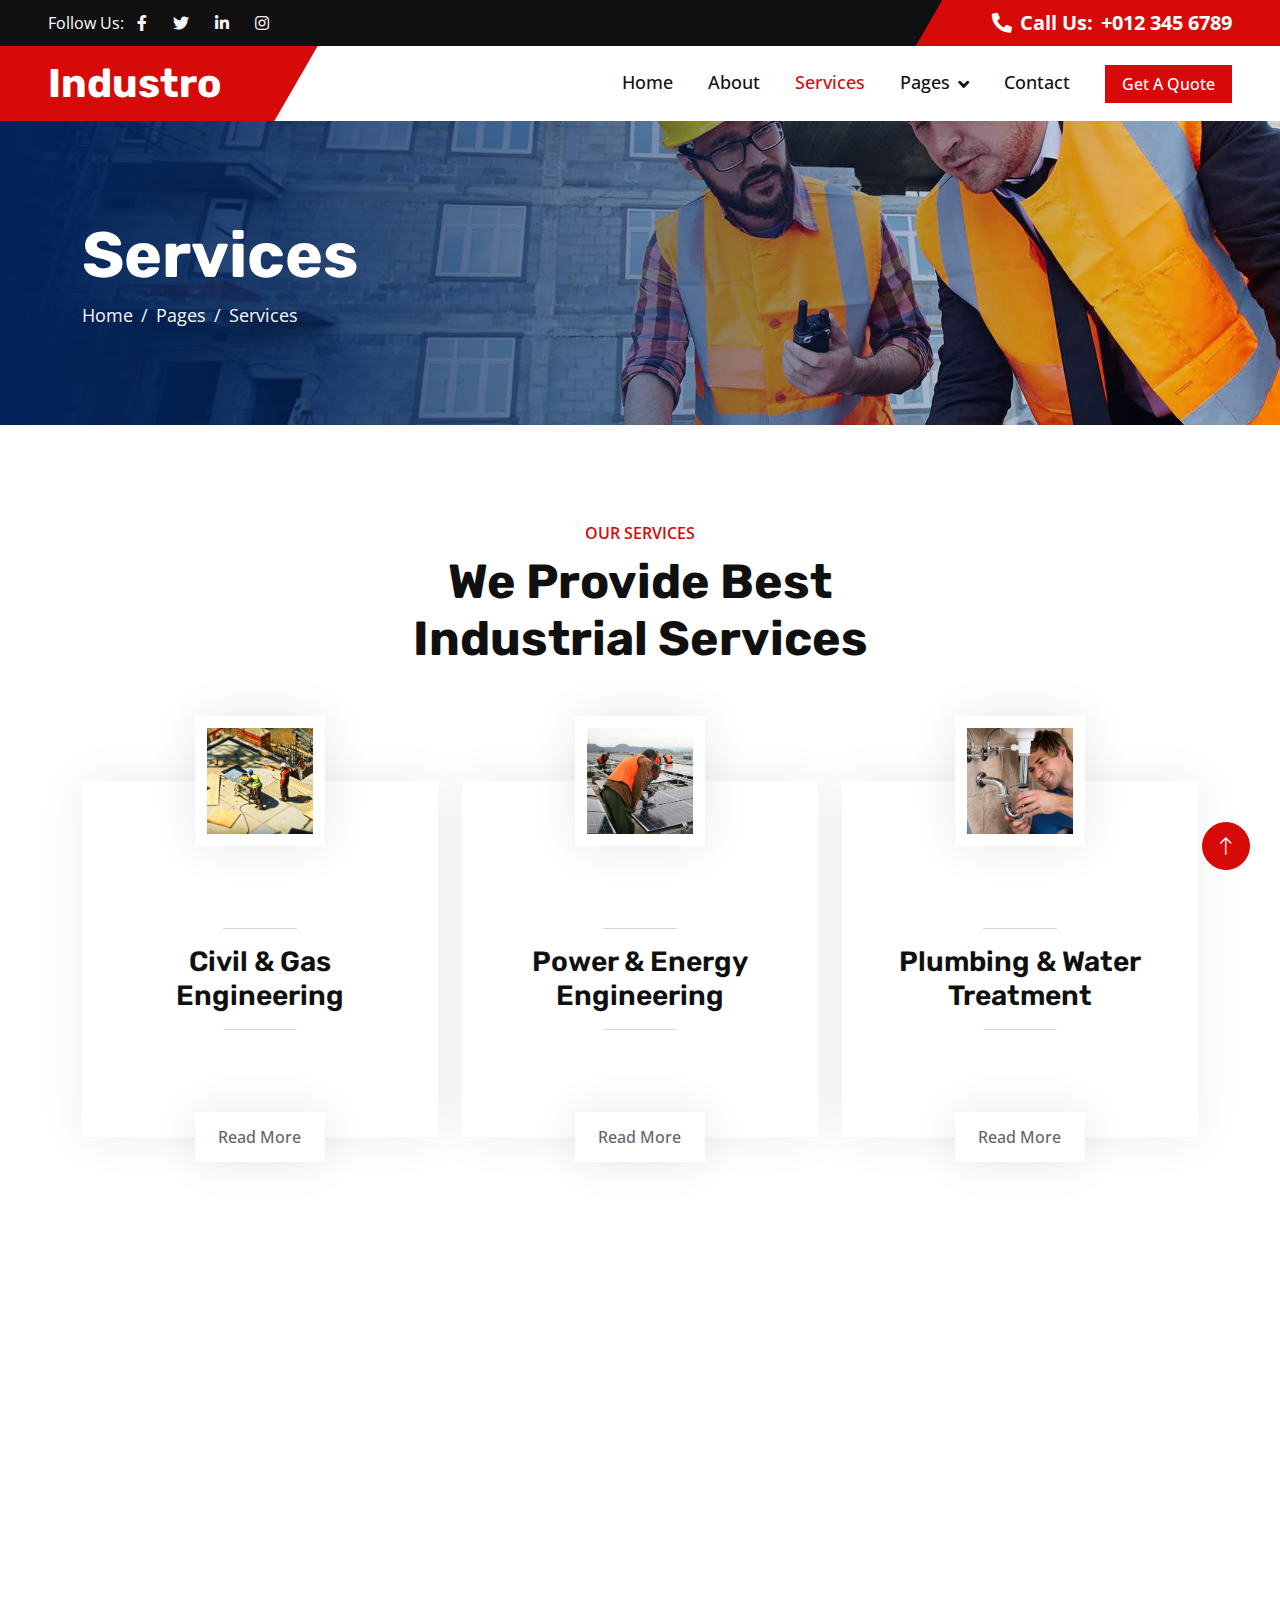
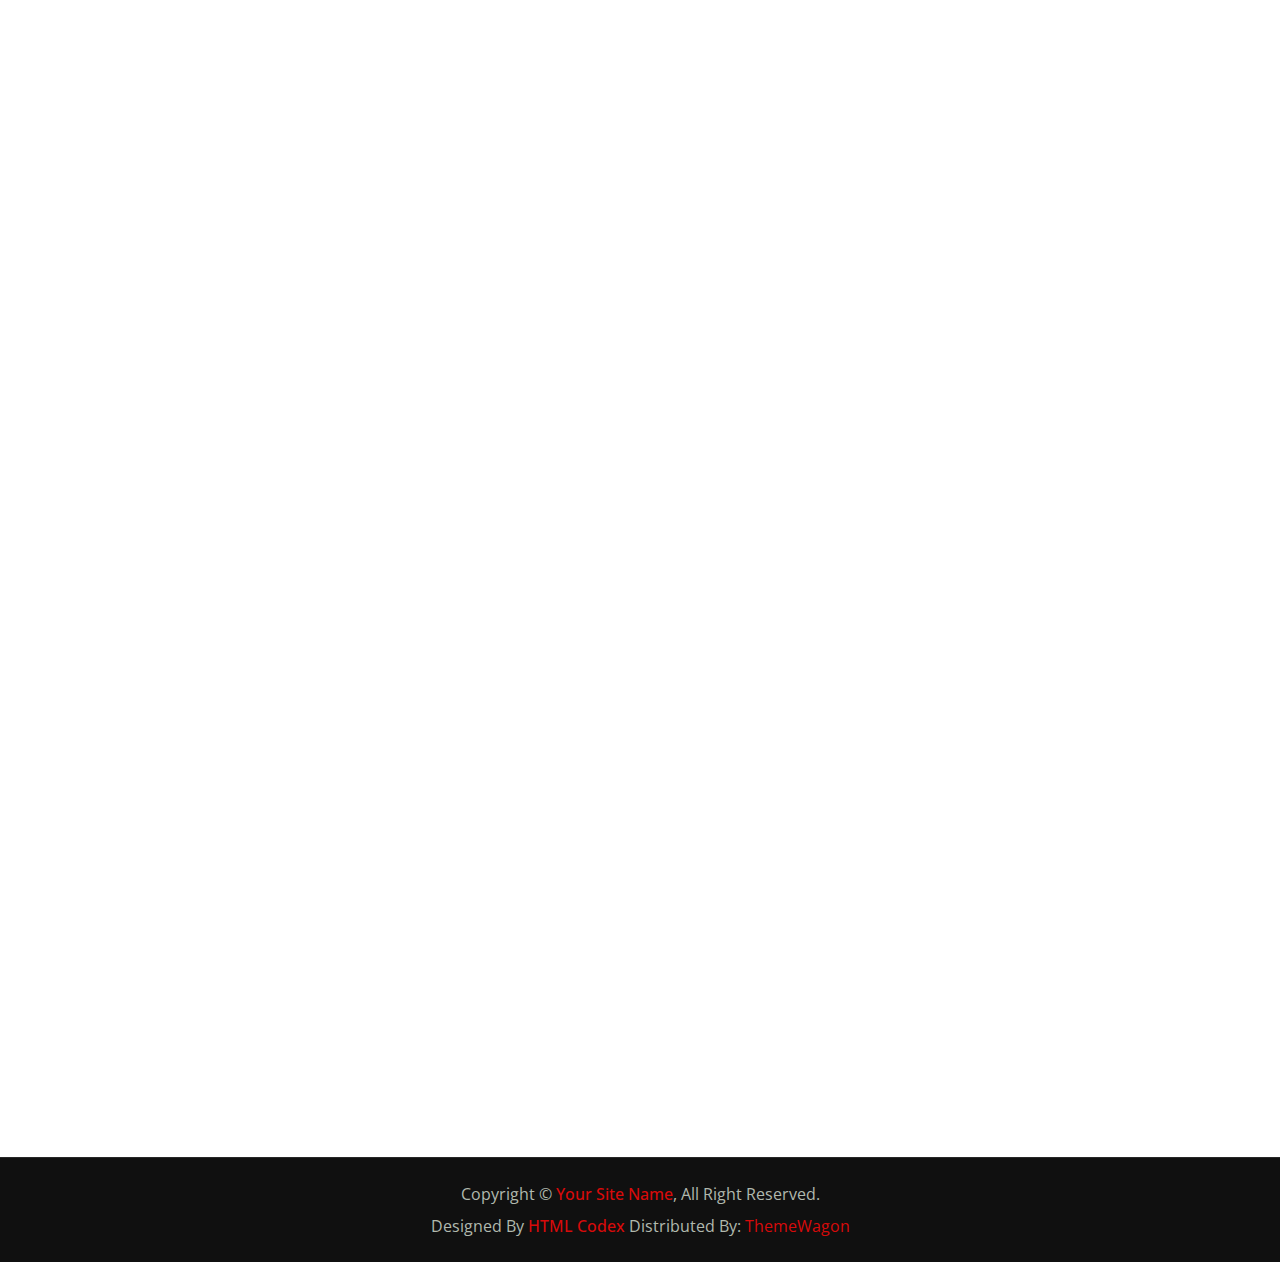
<file: service.html>
<!DOCTYPE html>
<html lang="en">

<head>
    <meta charset="utf-8">
    <title>Industro - Industrial HTML Template</title>
    <meta content="width=device-width, initial-scale=1.0" name="viewport">
    <meta content="" name="keywords">
    <meta content="" name="description">

    <!-- Favicon -->
    <link href="img/favicon.ico" rel="icon">

    <!-- Google Web Fonts -->
    <link rel="preconnect" href="https://fonts.googleapis.com">
    <link rel="preconnect" href="https://fonts.gstatic.com" crossorigin>
    <link
        href="https://fonts.googleapis.com/css2?family=Open+Sans:wght@400;500;600&family=Rubik:wght@500;600;700&display=swap"
        rel="stylesheet">

    <!-- Icon Font Stylesheet -->
    <link href="https://cdnjs.cloudflare.com/ajax/libs/font-awesome/5.10.0/css/all.min.css" rel="stylesheet">
    <link href="https://cdn.jsdelivr.net/npm/bootstrap-icons@1.4.1/font/bootstrap-icons.css" rel="stylesheet">

    <!-- Libraries Stylesheet -->
    <link href="lib/animate/animate.min.css" rel="stylesheet">
    <link href="lib/owlcarousel/assets/owl.carousel.min.css" rel="stylesheet">

    <!-- Customized Bootstrap Stylesheet -->
    <link href="css/bootstrap.min.css" rel="stylesheet">

    <!-- Template Stylesheet -->
    <link href="css/style.css" rel="stylesheet">
</head>

<body>
    <!-- Spinner Start -->
    <div id="spinner"
        class="show bg-white position-fixed translate-middle w-100 vh-100 top-50 start-50 d-flex align-items-center justify-content-center">
        <div class="spinner-border text-primary" role="status" style="width: 3rem; height: 3rem;"></div>
    </div>
    <!-- Spinner End -->


    <!-- Topbar Start -->
    <div class="container-fluid bg-dark px-0">
        <div class="row g-0 d-none d-lg-flex">
            <div class="col-lg-6 ps-5 text-start">
                <div class="h-100 d-inline-flex align-items-center text-white">
                    <span>Follow Us:</span>
                    <a class="btn btn-link text-light" href=""><i class="fab fa-facebook-f"></i></a>
                    <a class="btn btn-link text-light" href=""><i class="fab fa-twitter"></i></a>
                    <a class="btn btn-link text-light" href=""><i class="fab fa-linkedin-in"></i></a>
                    <a class="btn btn-link text-light" href=""><i class="fab fa-instagram"></i></a>
                </div>
            </div>
            <div class="col-lg-6 text-end">
                <div class="h-100 topbar-right d-inline-flex align-items-center text-white py-2 px-5">
                    <span class="fs-5 fw-bold me-2"><i class="fa fa-phone-alt me-2"></i>Call Us:</span>
                    <span class="fs-5 fw-bold">+012 345 6789</span>
                </div>
            </div>
        </div>
    </div>
    <!-- Topbar End -->


    <!-- Navbar Start -->
    <nav class="navbar navbar-expand-lg bg-white navbar-light sticky-top py-0 pe-5">
        <a href="index.html" class="navbar-brand ps-5 me-0">
            <h1 class="text-white m-0">Industro</h1>
        </a>
        <button type="button" class="navbar-toggler me-0" data-bs-toggle="collapse" data-bs-target="#navbarCollapse">
            <span class="navbar-toggler-icon"></span>
        </button>
        <div class="collapse navbar-collapse" id="navbarCollapse">
            <div class="navbar-nav ms-auto p-4 p-lg-0">
                <a href="index.html" class="nav-item nav-link">Home</a>
                <a href="about.html" class="nav-item nav-link">About</a>
                <a href="service.html" class="nav-item nav-link active">Services</a>
                <div class="nav-item dropdown">
                    <a href="#" class="nav-link dropdown-toggle" data-bs-toggle="dropdown">Pages</a>
                    <div class="dropdown-menu bg-light m-0">
                        <a href="project.html" class="dropdown-item">Projects</a>
                        <a href="feature.html" class="dropdown-item">Features</a>
                        <a href="team.html" class="dropdown-item">Our Team</a>
                        <a href="testimonial.html" class="dropdown-item">Testimonial</a>
                        <a href="404.html" class="dropdown-item">404 Page</a>
                    </div>
                </div>
                <a href="contact.html" class="nav-item nav-link">Contact</a>
            </div>
            <a href="" class="btn btn-primary px-3 d-none d-lg-block">Get A Quote</a>
        </div>
    </nav>
    <!-- Navbar End -->


    <!-- Page Header Start -->
    <div class="container-fluid page-header py-5 mb-5 wow fadeIn" data-wow-delay="0.1s">
        <div class="container py-5">
            <h1 class="display-3 text-white animated slideInRight">Services</h1>
            <nav aria-label="breadcrumb">
                <ol class="breadcrumb animated slideInRight mb-0">
                    <li class="breadcrumb-item"><a href="#">Home</a></li>
                    <li class="breadcrumb-item"><a href="#">Pages</a></li>
                    <li class="breadcrumb-item active" aria-current="page">Services</li>
                </ol>
            </nav>
        </div>
    </div>
    <!-- Page Header End -->


    <!-- Service Start -->
    <div class="container-xxl py-5">
        <div class="container">
            <div class="text-center mx-auto pb-4 wow fadeInUp" data-wow-delay="0.1s" style="max-width: 600px;">
                <p class="fw-medium text-uppercase text-primary mb-2">Our Services</p>
                <h1 class="display-5 mb-4">We Provide Best Industrial Services</h1>
            </div>
            <div class="row gy-5 gx-4">
                <div class="col-md-6 col-lg-4 wow fadeInUp" data-wow-delay="0.1s">
                    <div class="service-item">
                        <img class="img-fluid" src="img/service-1.jpg" alt="">
                        <div class="service-img">
                            <img class="img-fluid" src="img/service-1.jpg" alt="">
                        </div>
                        <div class="service-detail">
                            <div class="service-title">
                                <hr class="w-25">
                                <h3 class="mb-0">Civil & Gas Engineering</h3>
                                <hr class="w-25">
                            </div>
                            <div class="service-text">
                                <p class="text-white mb-0">Erat ipsum justo amet duo et elitr dolor, est duo duo eos
                                    lorem sed diam stet diam sed stet.</p>
                            </div>
                        </div>
                        <a class="btn btn-light" href="">Read More</a>
                    </div>
                </div>
                <div class="col-md-6 col-lg-4 wow fadeInUp" data-wow-delay="0.3s">
                    <div class="service-item">
                        <img class="img-fluid" src="img/service-2.jpg" alt="">
                        <div class="service-img">
                            <img class="img-fluid" src="img/service-2.jpg" alt="">
                        </div>
                        <div class="service-detail">
                            <div class="service-title">
                                <hr class="w-25">
                                <h3 class="mb-0">Power & Energy Engineering</h3>
                                <hr class="w-25">
                            </div>
                            <div class="service-text">
                                <p class="text-white mb-0">Erat ipsum justo amet duo et elitr dolor, est duo duo eos
                                    lorem sed diam stet diam sed stet.</p>
                            </div>
                        </div>
                        <a class="btn btn-light" href="">Read More</a>
                    </div>
                </div>
                <div class="col-md-6 col-lg-4 wow fadeInUp" data-wow-delay="0.5s">
                    <div class="service-item">
                        <img class="img-fluid" src="img/service-3.jpg" alt="">
                        <div class="service-img">
                            <img class="img-fluid" src="img/service-3.jpg" alt="">
                        </div>
                        <div class="service-detail">
                            <div class="service-title">
                                <hr class="w-25">
                                <h3 class="mb-0">Plumbing & Water Treatment</h3>
                                <hr class="w-25">
                            </div>
                            <div class="service-text">
                                <p class="text-white mb-0">Erat ipsum justo amet duo et elitr dolor, est duo duo eos
                                    lorem sed diam stet diam sed stet.</p>
                            </div>
                        </div>
                        <a class="btn btn-light" href="">Read More</a>
                    </div>
                </div>
                <div class="col-md-6 col-lg-4 wow fadeInUp" data-wow-delay="0.1s">
                    <div class="service-item">
                        <img class="img-fluid" src="img/service-1.jpg" alt="">
                        <div class="service-img">
                            <img class="img-fluid" src="img/service-1.jpg" alt="">
                        </div>
                        <div class="service-detail">
                            <div class="service-title">
                                <hr class="w-25">
                                <h3 class="mb-0">Civil & Gas Engineering</h3>
                                <hr class="w-25">
                            </div>
                            <div class="service-text">
                                <p class="text-white mb-0">Erat ipsum justo amet duo et elitr dolor, est duo duo eos
                                    lorem sed diam stet diam sed stet.</p>
                            </div>
                        </div>
                        <a class="btn btn-light" href="">Read More</a>
                    </div>
                </div>
                <div class="col-md-6 col-lg-4 wow fadeInUp" data-wow-delay="0.3s">
                    <div class="service-item">
                        <img class="img-fluid" src="img/service-2.jpg" alt="">
                        <div class="service-img">
                            <img class="img-fluid" src="img/service-2.jpg" alt="">
                        </div>
                        <div class="service-detail">
                            <div class="service-title">
                                <hr class="w-25">
                                <h3 class="mb-0">Power & Energy Engineering</h3>
                                <hr class="w-25">
                            </div>
                            <div class="service-text">
                                <p class="text-white mb-0">Erat ipsum justo amet duo et elitr dolor, est duo duo eos
                                    lorem sed diam stet diam sed stet.</p>
                            </div>
                        </div>
                        <a class="btn btn-light" href="">Read More</a>
                    </div>
                </div>
                <div class="col-md-6 col-lg-4 wow fadeInUp" data-wow-delay="0.5s">
                    <div class="service-item">
                        <img class="img-fluid" src="img/service-3.jpg" alt="">
                        <div class="service-img">
                            <img class="img-fluid" src="img/service-3.jpg" alt="">
                        </div>
                        <div class="service-detail">
                            <div class="service-title">
                                <hr class="w-25">
                                <h3 class="mb-0">Plumbing & Water Treatment</h3>
                                <hr class="w-25">
                            </div>
                            <div class="service-text">
                                <p class="text-white mb-0">Erat ipsum justo amet duo et elitr dolor, est duo duo eos
                                    lorem sed diam stet diam sed stet.</p>
                            </div>
                        </div>
                        <a class="btn btn-light" href="">Read More</a>
                    </div>
                </div>
            </div>
        </div>
    </div>
    <!-- Service End -->


    <!-- Testimonial Start -->
    <div class="container-xxl py-5">
        <div class="container">
            <div class="text-center mx-auto wow fadeInUp" data-wow-delay="0.1s" style="max-width: 600px;">
                <p class="fw-medium text-uppercase text-primary mb-2">Testimonial</p>
                <h1 class="display-5 mb-5">What Our Clients Say!</h1>
            </div>
            <div class="owl-carousel testimonial-carousel wow fadeInUp" data-wow-delay="0.1s">
                <div class="testimonial-item text-center">
                    <div class="testimonial-img position-relative">
                        <img class="img-fluid rounded-circle mx-auto mb-5" src="img/testimonial-1.jpg">
                        <div class="btn-square bg-primary rounded-circle">
                            <i class="fa fa-quote-left text-white"></i>
                        </div>
                    </div>
                    <div class="testimonial-text text-center rounded p-4">
                        <p>Clita clita tempor justo dolor ipsum amet kasd amet duo justo duo duo labore sed sed. Magna
                            ut diam sit et amet stet eos sed clita erat magna elitr erat sit sit erat at rebum justo sea
                            clita.</p>
                        <h5 class="mb-1">Client Name</h5>
                        <span class="fst-italic">Profession</span>
                    </div>
                </div>
                <div class="testimonial-item text-center">
                    <div class="testimonial-img position-relative">
                        <img class="img-fluid rounded-circle mx-auto mb-5" src="img/testimonial-2.jpg">
                        <div class="btn-square bg-primary rounded-circle">
                            <i class="fa fa-quote-left text-white"></i>
                        </div>
                    </div>
                    <div class="testimonial-text text-center rounded p-4">
                        <p>Clita clita tempor justo dolor ipsum amet kasd amet duo justo duo duo labore sed sed. Magna
                            ut diam sit et amet stet eos sed clita erat magna elitr erat sit sit erat at rebum justo sea
                            clita.</p>
                        <h5 class="mb-1">Client Name</h5>
                        <span class="fst-italic">Profession</span>
                    </div>
                </div>
                <div class="testimonial-item text-center">
                    <div class="testimonial-img position-relative">
                        <img class="img-fluid rounded-circle mx-auto mb-5" src="img/testimonial-3.jpg">
                        <div class="btn-square bg-primary rounded-circle">
                            <i class="fa fa-quote-left text-white"></i>
                        </div>
                    </div>
                    <div class="testimonial-text text-center rounded p-4">
                        <p>Clita clita tempor justo dolor ipsum amet kasd amet duo justo duo duo labore sed sed. Magna
                            ut diam sit et amet stet eos sed clita erat magna elitr erat sit sit erat at rebum justo sea
                            clita.</p>
                        <h5 class="mb-1">Client Name</h5>
                        <span class="fst-italic">Profession</span>
                    </div>
                </div>
            </div>
        </div>
    </div>
    <!-- Testimonial End -->


    <!-- Footer Start -->
    <div class="container-fluid bg-dark footer mt-5 py-5 wow fadeIn" data-wow-delay="0.1s">
        <div class="container py-5">
            <div class="row g-5">
                <div class="col-lg-3 col-md-6">
                    <h5 class="text-white mb-4">Our Office</h5>
                    <p class="mb-2"><i class="fa fa-map-marker-alt me-3"></i>123 Street, New York, USA</p>
                    <p class="mb-2"><i class="fa fa-phone-alt me-3"></i>+012 345 67890</p>
                    <p class="mb-2"><i class="fa fa-envelope me-3"></i>info@example.com</p>
                    <div class="d-flex pt-3">
                        <a class="btn btn-square btn-primary rounded-circle me-2" href=""><i
                                class="fab fa-twitter"></i></a>
                        <a class="btn btn-square btn-primary rounded-circle me-2" href=""><i
                                class="fab fa-facebook-f"></i></a>
                        <a class="btn btn-square btn-primary rounded-circle me-2" href=""><i
                                class="fab fa-youtube"></i></a>
                        <a class="btn btn-square btn-primary rounded-circle me-2" href=""><i
                                class="fab fa-linkedin-in"></i></a>
                    </div>
                </div>
                <div class="col-lg-3 col-md-6">
                    <h5 class="text-white mb-4">Quick Links</h5>
                    <a class="btn btn-link" href="">About Us</a>
                    <a class="btn btn-link" href="">Contact Us</a>
                    <a class="btn btn-link" href="">Our Services</a>
                    <a class="btn btn-link" href="">Terms & Condition</a>
                    <a class="btn btn-link" href="">Support</a>
                </div>
                <div class="col-lg-3 col-md-6">
                    <h5 class="text-white mb-4">Business Hours</h5>
                    <p class="mb-1">Monday - Friday</p>
                    <h6 class="text-light">09:00 am - 07:00 pm</h6>
                    <p class="mb-1">Saturday</p>
                    <h6 class="text-light">09:00 am - 12:00 pm</h6>
                    <p class="mb-1">Sunday</p>
                    <h6 class="text-light">Closed</h6>
                </div>
                <div class="col-lg-3 col-md-6">
                    <h5 class="text-white mb-4">Newsletter</h5>
                    <p>Dolor amet sit justo amet elitr clita ipsum elitr est.</p>
                    <div class="position-relative w-100">
                        <input class="form-control bg-transparent w-100 py-3 ps-4 pe-5" type="text"
                            placeholder="Your email">
                        <button type="button"
                            class="btn btn-primary py-2 position-absolute top-0 end-0 mt-2 me-2">SignUp</button>
                    </div>
                </div>
            </div>
        </div>
    </div>
    <!-- Footer End -->


    <!-- Copyright Start -->
    <div class="container-fluid copyright bg-dark py-4">
        <div class="container text-center">
            <p class="mb-2">Copyright &copy; <a class="fw-semi-bold" href="#">Your Site Name</a>, All Right Reserved.
            </p>
            <!--/*** This template is free as long as you keep the footer author’s credit link/attribution link/backlink. If you'd like to use the template without the footer author’s credit link/attribution link/backlink, you can purchase the Credit Removal License from "https://htmlcodex.com/credit-removal". Thank you for your support. ***/-->
            <p class="mb-0">Designed By <a class="fw-semi-bold" href="https://htmlcodex.com">HTML Codex</a> Distributed
                By: <a href="https://themewagon.com">ThemeWagon</a> </p>
        </div>
    </div>
    <!-- Copyright End -->


    <!-- Back to Top -->
    <a href="#" class="btn btn-lg btn-primary btn-lg-square rounded-circle back-to-top"><i
            class="bi bi-arrow-up"></i></a>


    <!-- JavaScript Libraries -->
    <script src="https://code.jquery.com/jquery-3.4.1.min.js"></script>
    <script src="https://cdn.jsdelivr.net/npm/bootstrap@5.0.0/dist/js/bootstrap.bundle.min.js"></script>
    <script src="lib/wow/wow.min.js"></script>
    <script src="lib/easing/easing.min.js"></script>
    <script src="lib/waypoints/waypoints.min.js"></script>
    <script src="lib/owlcarousel/owl.carousel.min.js"></script>
    <script src="lib/counterup/counterup.min.js"></script>

    <!-- Template Javascript -->
    <script src="js/main.js"></script>
</body>

</html>
</file>
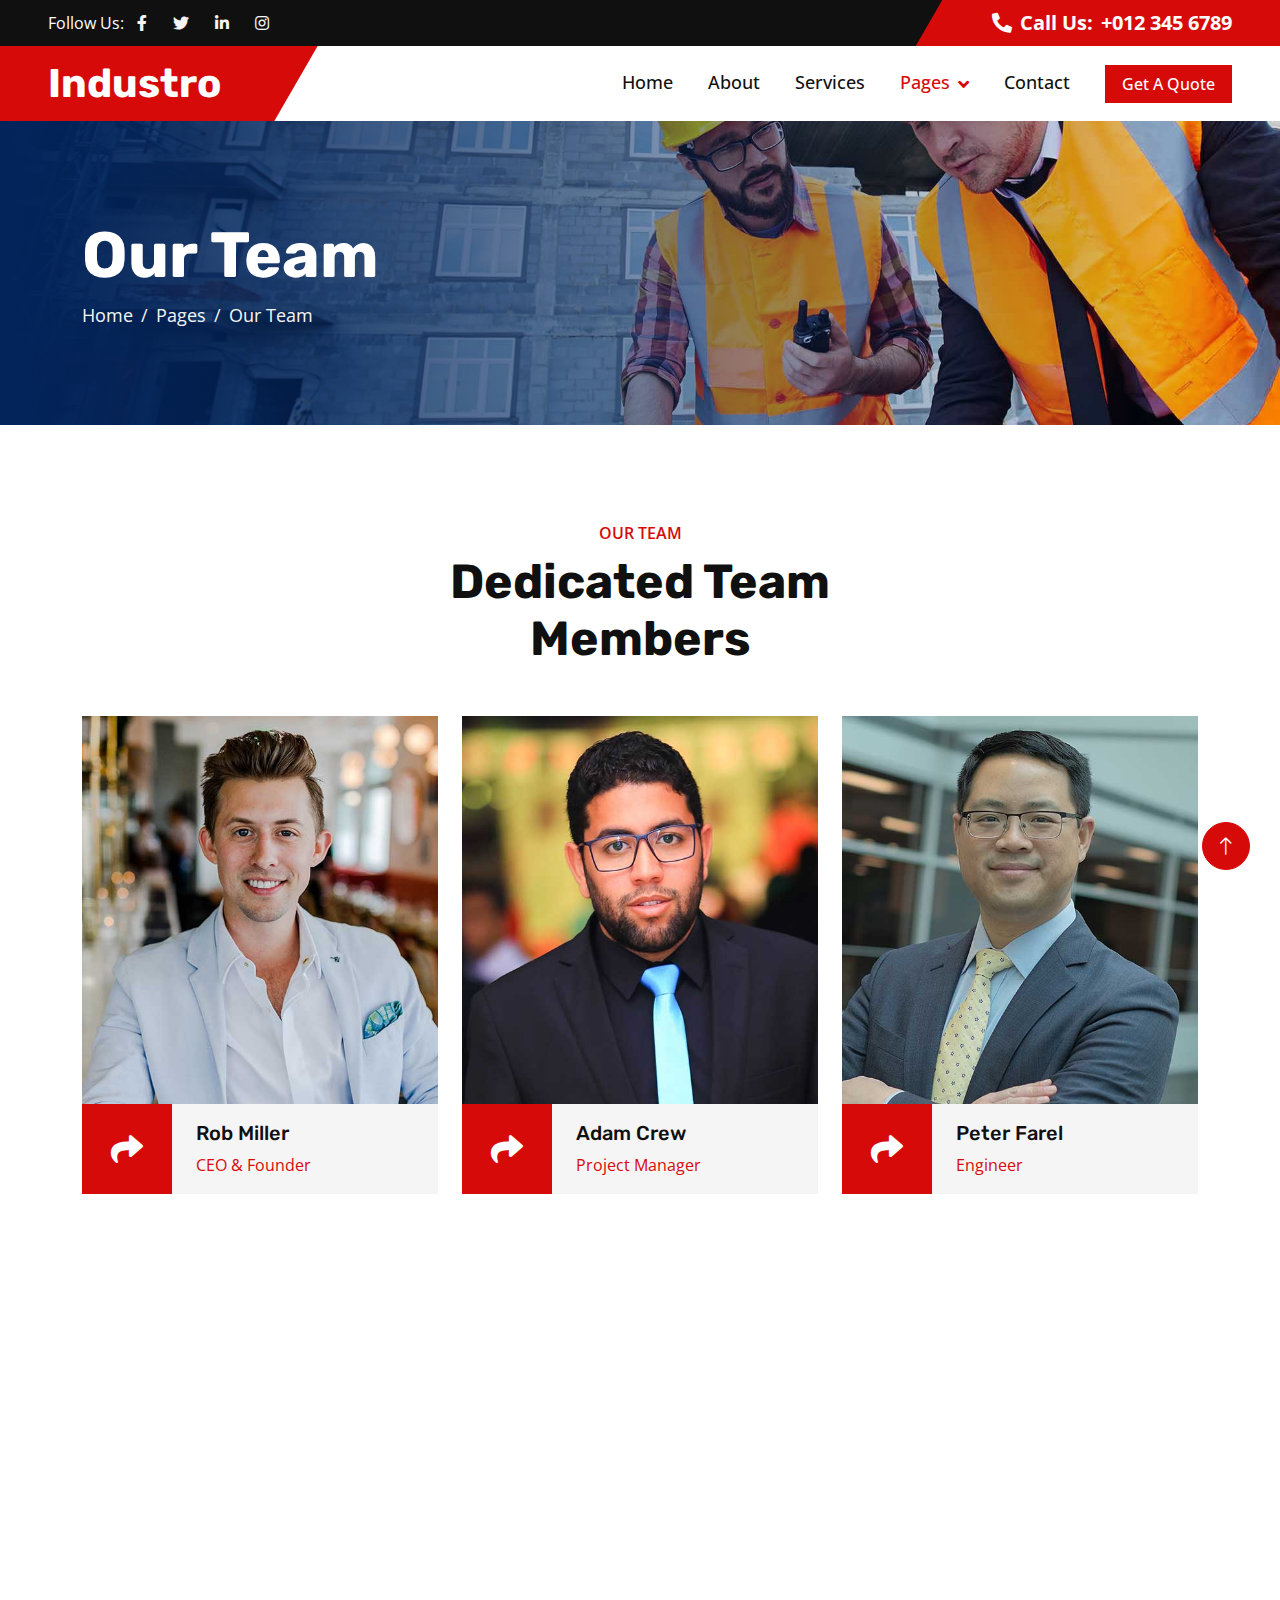
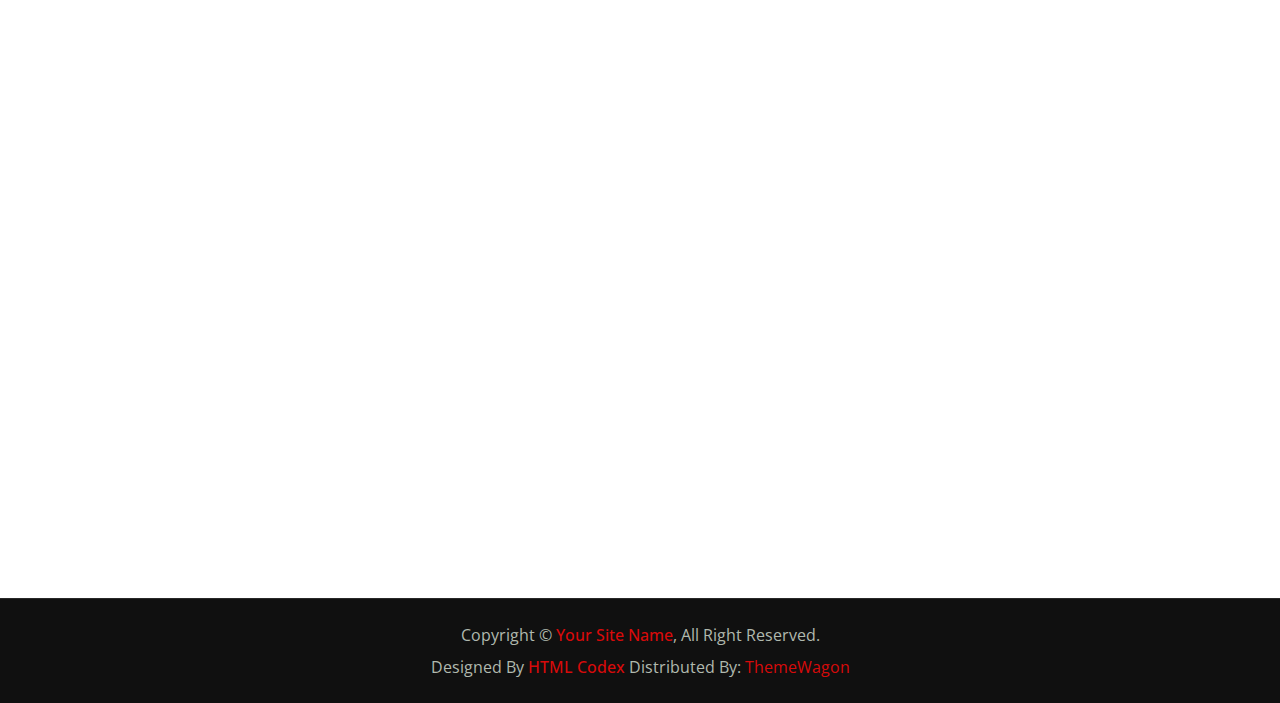
<file: team.html>
<!DOCTYPE html>
<html lang="en">

<head>
    <meta charset="utf-8">
    <title>Industro - Industrial HTML Template</title>
    <meta content="width=device-width, initial-scale=1.0" name="viewport">
    <meta content="" name="keywords">
    <meta content="" name="description">

    <!-- Favicon -->
    <link href="img/favicon.ico" rel="icon">

    <!-- Google Web Fonts -->
    <link rel="preconnect" href="https://fonts.googleapis.com">
    <link rel="preconnect" href="https://fonts.gstatic.com" crossorigin>
    <link
        href="https://fonts.googleapis.com/css2?family=Open+Sans:wght@400;500;600&family=Rubik:wght@500;600;700&display=swap"
        rel="stylesheet">

    <!-- Icon Font Stylesheet -->
    <link href="https://cdnjs.cloudflare.com/ajax/libs/font-awesome/5.10.0/css/all.min.css" rel="stylesheet">
    <link href="https://cdn.jsdelivr.net/npm/bootstrap-icons@1.4.1/font/bootstrap-icons.css" rel="stylesheet">

    <!-- Libraries Stylesheet -->
    <link href="lib/animate/animate.min.css" rel="stylesheet">
    <link href="lib/owlcarousel/assets/owl.carousel.min.css" rel="stylesheet">

    <!-- Customized Bootstrap Stylesheet -->
    <link href="css/bootstrap.min.css" rel="stylesheet">

    <!-- Template Stylesheet -->
    <link href="css/style.css" rel="stylesheet">
</head>

<body>
    <!-- Spinner Start -->
    <div id="spinner"
        class="show bg-white position-fixed translate-middle w-100 vh-100 top-50 start-50 d-flex align-items-center justify-content-center">
        <div class="spinner-border text-primary" role="status" style="width: 3rem; height: 3rem;"></div>
    </div>
    <!-- Spinner End -->


    <!-- Topbar Start -->
    <div class="container-fluid bg-dark px-0">
        <div class="row g-0 d-none d-lg-flex">
            <div class="col-lg-6 ps-5 text-start">
                <div class="h-100 d-inline-flex align-items-center text-white">
                    <span>Follow Us:</span>
                    <a class="btn btn-link text-light" href=""><i class="fab fa-facebook-f"></i></a>
                    <a class="btn btn-link text-light" href=""><i class="fab fa-twitter"></i></a>
                    <a class="btn btn-link text-light" href=""><i class="fab fa-linkedin-in"></i></a>
                    <a class="btn btn-link text-light" href=""><i class="fab fa-instagram"></i></a>
                </div>
            </div>
            <div class="col-lg-6 text-end">
                <div class="h-100 topbar-right d-inline-flex align-items-center text-white py-2 px-5">
                    <span class="fs-5 fw-bold me-2"><i class="fa fa-phone-alt me-2"></i>Call Us:</span>
                    <span class="fs-5 fw-bold">+012 345 6789</span>
                </div>
            </div>
        </div>
    </div>
    <!-- Topbar End -->


    <!-- Navbar Start -->
    <nav class="navbar navbar-expand-lg bg-white navbar-light sticky-top py-0 pe-5">
        <a href="index.html" class="navbar-brand ps-5 me-0">
            <h1 class="text-white m-0">Industro</h1>
        </a>
        <button type="button" class="navbar-toggler me-0" data-bs-toggle="collapse" data-bs-target="#navbarCollapse">
            <span class="navbar-toggler-icon"></span>
        </button>
        <div class="collapse navbar-collapse" id="navbarCollapse">
            <div class="navbar-nav ms-auto p-4 p-lg-0">
                <a href="index.html" class="nav-item nav-link">Home</a>
                <a href="about.html" class="nav-item nav-link">About</a>
                <a href="service.html" class="nav-item nav-link">Services</a>
                <div class="nav-item dropdown">
                    <a href="#" class="nav-link dropdown-toggle active" data-bs-toggle="dropdown">Pages</a>
                    <div class="dropdown-menu bg-light m-0">
                        <a href="project.html" class="dropdown-item">Projects</a>
                        <a href="feature.html" class="dropdown-item">Features</a>
                        <a href="team.html" class="dropdown-item active">Our Team</a>
                        <a href="testimonial.html" class="dropdown-item">Testimonial</a>
                        <a href="404.html" class="dropdown-item">404 Page</a>
                    </div>
                </div>
                <a href="contact.html" class="nav-item nav-link">Contact</a>
            </div>
            <a href="" class="btn btn-primary px-3 d-none d-lg-block">Get A Quote</a>
        </div>
    </nav>
    <!-- Navbar End -->


    <!-- Page Header Start -->
    <div class="container-fluid page-header py-5 mb-5 wow fadeIn" data-wow-delay="0.1s">
        <div class="container py-5">
            <h1 class="display-3 text-white animated slideInRight">Our Team</h1>
            <nav aria-label="breadcrumb">
                <ol class="breadcrumb animated slideInRight mb-0">
                    <li class="breadcrumb-item"><a href="#">Home</a></li>
                    <li class="breadcrumb-item"><a href="#">Pages</a></li>
                    <li class="breadcrumb-item active" aria-current="page">Our Team</li>
                </ol>
            </nav>
        </div>
    </div>
    <!-- Page Header End -->


    <!-- Team Start -->
    <div class="container-xxl py-5">
        <div class="container">
            <div class="text-center mx-auto wow fadeInUp" data-wow-delay="0.1s" style="max-width: 600px;">
                <p class="fw-medium text-uppercase text-primary mb-2">Our Team</p>
                <h1 class="display-5 mb-5">Dedicated Team Members</h1>
            </div>
            <div class="row g-4">
                <div class="col-lg-4 col-md-6 wow fadeInUp" data-wow-delay="0.1s">
                    <div class="team-item">
                        <img class="img-fluid" src="img/team-1.jpg" alt="">
                        <div class="d-flex">
                            <div class="flex-shrink-0 btn-square bg-primary" style="width: 90px; height: 90px;">
                                <i class="fa fa-2x fa-share text-white"></i>
                            </div>
                            <div class="position-relative overflow-hidden bg-light d-flex flex-column justify-content-center w-100 ps-4"
                                style="height: 90px;">
                                <h5>Rob Miller</h5>
                                <span class="text-primary">CEO & Founder</span>
                                <div class="team-social">
                                    <a class="btn btn-square btn-dark rounded-circle mx-1" href=""><i
                                            class="fab fa-facebook-f"></i></a>
                                    <a class="btn btn-square btn-dark rounded-circle mx-1" href=""><i
                                            class="fab fa-twitter"></i></a>
                                    <a class="btn btn-square btn-dark rounded-circle mx-1" href=""><i
                                            class="fab fa-instagram"></i></a>
                                </div>
                            </div>
                        </div>
                    </div>
                </div>
                <div class="col-lg-4 col-md-6 wow fadeInUp" data-wow-delay="0.3s">
                    <div class="team-item">
                        <img class="img-fluid" src="img/team-2.jpg" alt="">
                        <div class="d-flex">
                            <div class="flex-shrink-0 btn-square bg-primary" style="width: 90px; height: 90px;">
                                <i class="fa fa-2x fa-share text-white"></i>
                            </div>
                            <div class="position-relative overflow-hidden bg-light d-flex flex-column justify-content-center w-100 ps-4"
                                style="height: 90px;">
                                <h5>Adam Crew</h5>
                                <span class="text-primary">Project Manager</span>
                                <div class="team-social">
                                    <a class="btn btn-square btn-dark rounded-circle mx-1" href=""><i
                                            class="fab fa-facebook-f"></i></a>
                                    <a class="btn btn-square btn-dark rounded-circle mx-1" href=""><i
                                            class="fab fa-twitter"></i></a>
                                    <a class="btn btn-square btn-dark rounded-circle mx-1" href=""><i
                                            class="fab fa-instagram"></i></a>
                                </div>
                            </div>
                        </div>
                    </div>
                </div>
                <div class="col-lg-4 col-md-6 wow fadeInUp" data-wow-delay="0.5s">
                    <div class="team-item">
                        <img class="img-fluid" src="img/team-3.jpg" alt="">
                        <div class="d-flex">
                            <div class="flex-shrink-0 btn-square bg-primary" style="width: 90px; height: 90px;">
                                <i class="fa fa-2x fa-share text-white"></i>
                            </div>
                            <div class="position-relative overflow-hidden bg-light d-flex flex-column justify-content-center w-100 ps-4"
                                style="height: 90px;">
                                <h5>Peter Farel</h5>
                                <span class="text-primary">Engineer</span>
                                <div class="team-social">
                                    <a class="btn btn-square btn-dark rounded-circle mx-1" href=""><i
                                            class="fab fa-facebook-f"></i></a>
                                    <a class="btn btn-square btn-dark rounded-circle mx-1" href=""><i
                                            class="fab fa-twitter"></i></a>
                                    <a class="btn btn-square btn-dark rounded-circle mx-1" href=""><i
                                            class="fab fa-instagram"></i></a>
                                </div>
                            </div>
                        </div>
                    </div>
                </div>
                <div class="col-lg-4 col-md-6 wow fadeInUp" data-wow-delay="0.1s">
                    <div class="team-item">
                        <img class="img-fluid" src="img/team-1.jpg" alt="">
                        <div class="d-flex">
                            <div class="flex-shrink-0 btn-square bg-primary" style="width: 90px; height: 90px;">
                                <i class="fa fa-2x fa-share text-white"></i>
                            </div>
                            <div class="position-relative overflow-hidden bg-light d-flex flex-column justify-content-center w-100 ps-4"
                                style="height: 90px;">
                                <h5>Rob Miller</h5>
                                <span class="text-primary">CEO & Founder</span>
                                <div class="team-social">
                                    <a class="btn btn-square btn-dark rounded-circle mx-1" href=""><i
                                            class="fab fa-facebook-f"></i></a>
                                    <a class="btn btn-square btn-dark rounded-circle mx-1" href=""><i
                                            class="fab fa-twitter"></i></a>
                                    <a class="btn btn-square btn-dark rounded-circle mx-1" href=""><i
                                            class="fab fa-instagram"></i></a>
                                </div>
                            </div>
                        </div>
                    </div>
                </div>
                <div class="col-lg-4 col-md-6 wow fadeInUp" data-wow-delay="0.3s">
                    <div class="team-item">
                        <img class="img-fluid" src="img/team-2.jpg" alt="">
                        <div class="d-flex">
                            <div class="flex-shrink-0 btn-square bg-primary" style="width: 90px; height: 90px;">
                                <i class="fa fa-2x fa-share text-white"></i>
                            </div>
                            <div class="position-relative overflow-hidden bg-light d-flex flex-column justify-content-center w-100 ps-4"
                                style="height: 90px;">
                                <h5>Adam Crew</h5>
                                <span class="text-primary">Project Manager</span>
                                <div class="team-social">
                                    <a class="btn btn-square btn-dark rounded-circle mx-1" href=""><i
                                            class="fab fa-facebook-f"></i></a>
                                    <a class="btn btn-square btn-dark rounded-circle mx-1" href=""><i
                                            class="fab fa-twitter"></i></a>
                                    <a class="btn btn-square btn-dark rounded-circle mx-1" href=""><i
                                            class="fab fa-instagram"></i></a>
                                </div>
                            </div>
                        </div>
                    </div>
                </div>
                <div class="col-lg-4 col-md-6 wow fadeInUp" data-wow-delay="0.5s">
                    <div class="team-item">
                        <img class="img-fluid" src="img/team-3.jpg" alt="">
                        <div class="d-flex">
                            <div class="flex-shrink-0 btn-square bg-primary" style="width: 90px; height: 90px;">
                                <i class="fa fa-2x fa-share text-white"></i>
                            </div>
                            <div class="position-relative overflow-hidden bg-light d-flex flex-column justify-content-center w-100 ps-4"
                                style="height: 90px;">
                                <h5>Peter Farel</h5>
                                <span class="text-primary">Engineer</span>
                                <div class="team-social">
                                    <a class="btn btn-square btn-dark rounded-circle mx-1" href=""><i
                                            class="fab fa-facebook-f"></i></a>
                                    <a class="btn btn-square btn-dark rounded-circle mx-1" href=""><i
                                            class="fab fa-twitter"></i></a>
                                    <a class="btn btn-square btn-dark rounded-circle mx-1" href=""><i
                                            class="fab fa-instagram"></i></a>
                                </div>
                            </div>
                        </div>
                    </div>
                </div>
            </div>
        </div>
    </div>
    <!-- Team End -->


    <!-- Footer Start -->
    <div class="container-fluid bg-dark footer mt-5 py-5 wow fadeIn" data-wow-delay="0.1s">
        <div class="container py-5">
            <div class="row g-5">
                <div class="col-lg-3 col-md-6">
                    <h5 class="text-white mb-4">Our Office</h5>
                    <p class="mb-2"><i class="fa fa-map-marker-alt me-3"></i>123 Street, New York, USA</p>
                    <p class="mb-2"><i class="fa fa-phone-alt me-3"></i>+012 345 67890</p>
                    <p class="mb-2"><i class="fa fa-envelope me-3"></i>info@example.com</p>
                    <div class="d-flex pt-3">
                        <a class="btn btn-square btn-primary rounded-circle me-2" href=""><i
                                class="fab fa-twitter"></i></a>
                        <a class="btn btn-square btn-primary rounded-circle me-2" href=""><i
                                class="fab fa-facebook-f"></i></a>
                        <a class="btn btn-square btn-primary rounded-circle me-2" href=""><i
                                class="fab fa-youtube"></i></a>
                        <a class="btn btn-square btn-primary rounded-circle me-2" href=""><i
                                class="fab fa-linkedin-in"></i></a>
                    </div>
                </div>
                <div class="col-lg-3 col-md-6">
                    <h5 class="text-white mb-4">Quick Links</h5>
                    <a class="btn btn-link" href="">About Us</a>
                    <a class="btn btn-link" href="">Contact Us</a>
                    <a class="btn btn-link" href="">Our Services</a>
                    <a class="btn btn-link" href="">Terms & Condition</a>
                    <a class="btn btn-link" href="">Support</a>
                </div>
                <div class="col-lg-3 col-md-6">
                    <h5 class="text-white mb-4">Business Hours</h5>
                    <p class="mb-1">Monday - Friday</p>
                    <h6 class="text-light">09:00 am - 07:00 pm</h6>
                    <p class="mb-1">Saturday</p>
                    <h6 class="text-light">09:00 am - 12:00 pm</h6>
                    <p class="mb-1">Sunday</p>
                    <h6 class="text-light">Closed</h6>
                </div>
                <div class="col-lg-3 col-md-6">
                    <h5 class="text-white mb-4">Newsletter</h5>
                    <p>Dolor amet sit justo amet elitr clita ipsum elitr est.</p>
                    <div class="position-relative w-100">
                        <input class="form-control bg-transparent w-100 py-3 ps-4 pe-5" type="text"
                            placeholder="Your email">
                        <button type="button"
                            class="btn btn-primary py-2 position-absolute top-0 end-0 mt-2 me-2">SignUp</button>
                    </div>
                </div>
            </div>
        </div>
    </div>
    <!-- Footer End -->


    <!-- Copyright Start -->
    <div class="container-fluid copyright bg-dark py-4">
        <div class="container text-center">
            <p class="mb-2">Copyright &copy; <a class="fw-semi-bold" href="#">Your Site Name</a>, All Right Reserved.
            </p>
            <!--/*** This template is free as long as you keep the footer author’s credit link/attribution link/backlink. If you'd like to use the template without the footer author’s credit link/attribution link/backlink, you can purchase the Credit Removal License from "https://htmlcodex.com/credit-removal". Thank you for your support. ***/-->
            <p class="mb-0">Designed By <a class="fw-semi-bold" href="https://htmlcodex.com">HTML Codex</a> Distributed
                By: <a href="https://themewagon.com">ThemeWagon</a> </p>
        </div>
    </div>
    <!-- Copyright End -->


    <!-- Back to Top -->
    <a href="#" class="btn btn-lg btn-primary btn-lg-square rounded-circle back-to-top"><i
            class="bi bi-arrow-up"></i></a>


    <!-- JavaScript Libraries -->
    <script src="https://code.jquery.com/jquery-3.4.1.min.js"></script>
    <script src="https://cdn.jsdelivr.net/npm/bootstrap@5.0.0/dist/js/bootstrap.bundle.min.js"></script>
    <script src="lib/wow/wow.min.js"></script>
    <script src="lib/easing/easing.min.js"></script>
    <script src="lib/waypoints/waypoints.min.js"></script>
    <script src="lib/owlcarousel/owl.carousel.min.js"></script>
    <script src="lib/counterup/counterup.min.js"></script>

    <!-- Template Javascript -->
    <script src="js/main.js"></script>
</body>

</html>
</file>
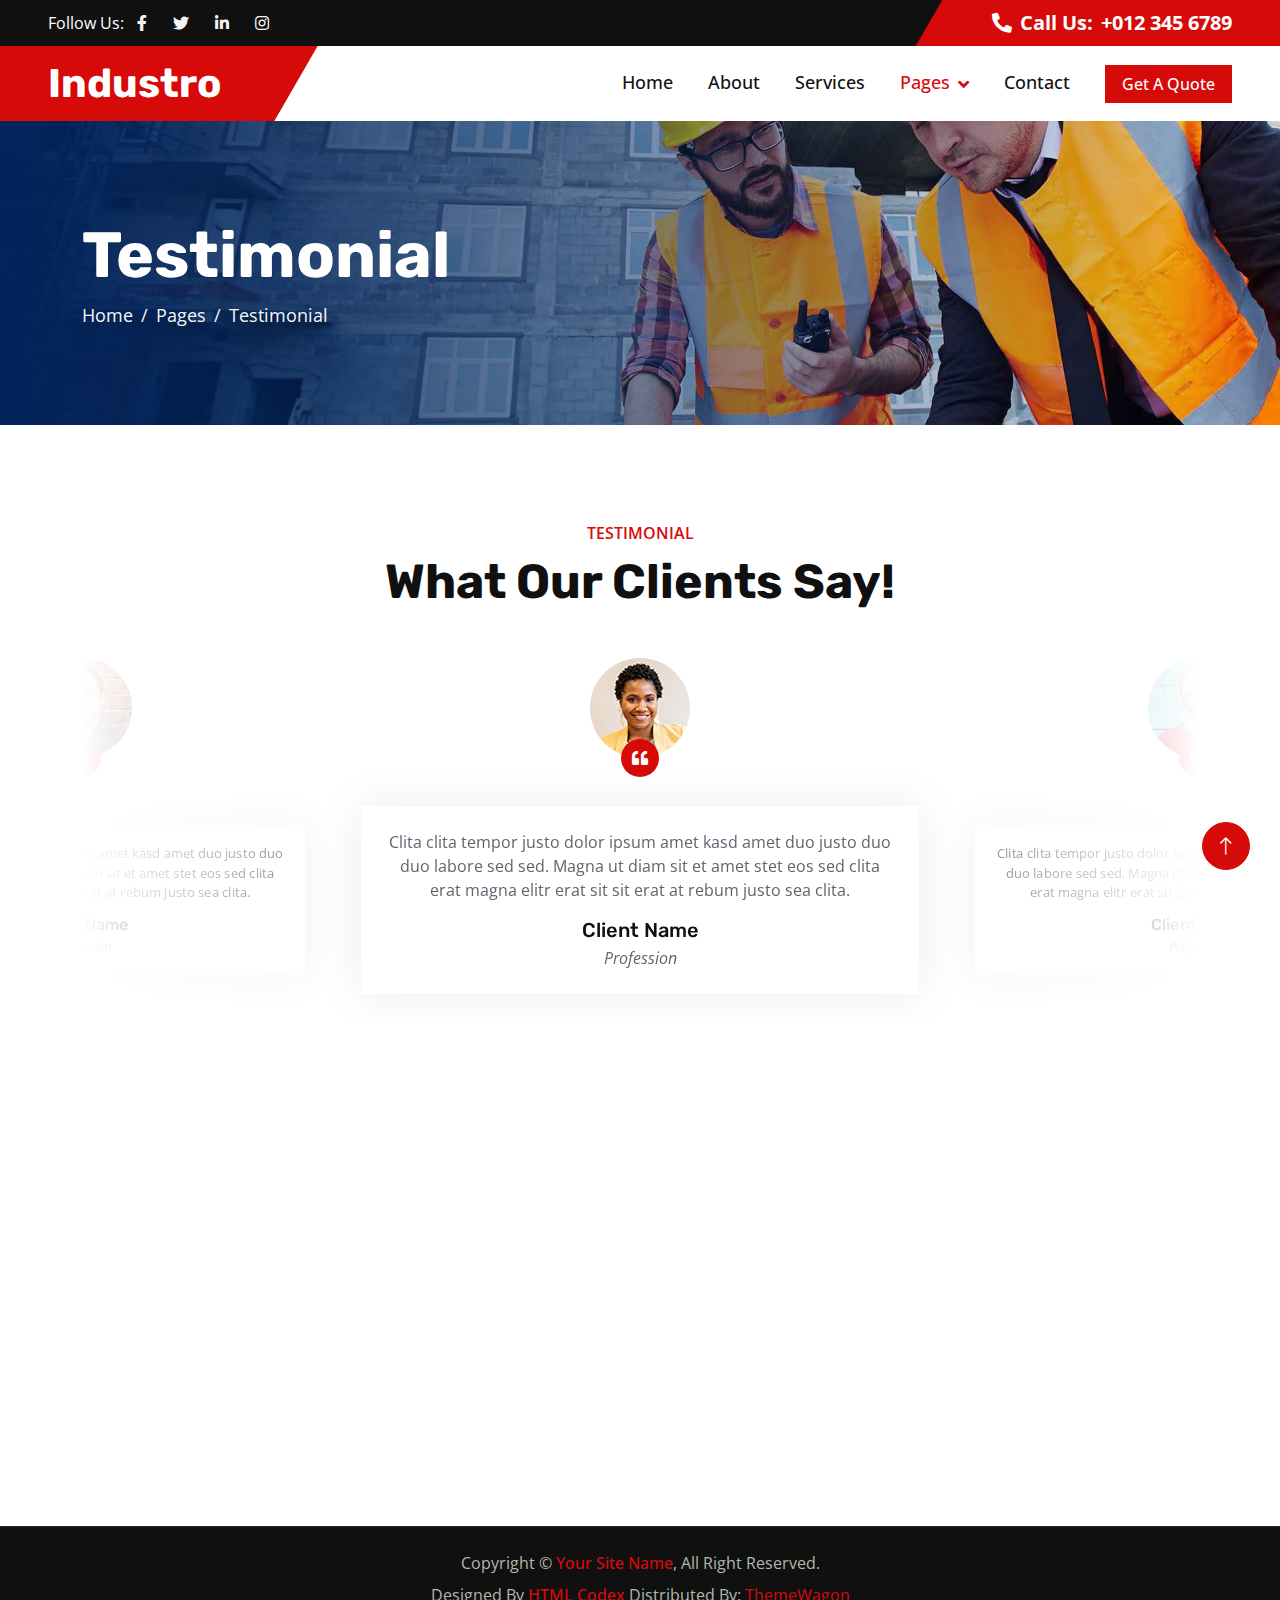
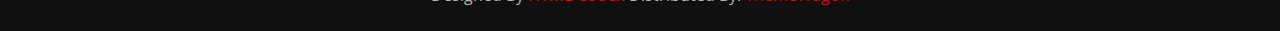
<file: testimonial.html>
<!DOCTYPE html>
<html lang="en">

<head>
    <meta charset="utf-8">
    <title>Industro - Industrial HTML Template</title>
    <meta content="width=device-width, initial-scale=1.0" name="viewport">
    <meta content="" name="keywords">
    <meta content="" name="description">

    <!-- Favicon -->
    <link href="img/favicon.ico" rel="icon">

    <!-- Google Web Fonts -->
    <link rel="preconnect" href="https://fonts.googleapis.com">
    <link rel="preconnect" href="https://fonts.gstatic.com" crossorigin>
    <link href="https://fonts.googleapis.com/css2?family=Open+Sans:wght@400;500;600&family=Rubik:wght@500;600;700&display=swap" rel="stylesheet">

    <!-- Icon Font Stylesheet -->
    <link href="https://cdnjs.cloudflare.com/ajax/libs/font-awesome/5.10.0/css/all.min.css" rel="stylesheet">
    <link href="https://cdn.jsdelivr.net/npm/bootstrap-icons@1.4.1/font/bootstrap-icons.css" rel="stylesheet">

    <!-- Libraries Stylesheet -->
    <link href="lib/animate/animate.min.css" rel="stylesheet">
    <link href="lib/owlcarousel/assets/owl.carousel.min.css" rel="stylesheet">

    <!-- Customized Bootstrap Stylesheet -->
    <link href="css/bootstrap.min.css" rel="stylesheet">

    <!-- Template Stylesheet -->
    <link href="css/style.css" rel="stylesheet">
</head>

<body>
    <!-- Spinner Start -->
    <div id="spinner" class="show bg-white position-fixed translate-middle w-100 vh-100 top-50 start-50 d-flex align-items-center justify-content-center">
        <div class="spinner-border text-primary" role="status" style="width: 3rem; height: 3rem;"></div>
    </div>
    <!-- Spinner End -->


    <!-- Topbar Start -->
    <div class="container-fluid bg-dark px-0">
        <div class="row g-0 d-none d-lg-flex">
            <div class="col-lg-6 ps-5 text-start">
                <div class="h-100 d-inline-flex align-items-center text-white">
                    <span>Follow Us:</span>
                    <a class="btn btn-link text-light" href=""><i class="fab fa-facebook-f"></i></a>
                    <a class="btn btn-link text-light" href=""><i class="fab fa-twitter"></i></a>
                    <a class="btn btn-link text-light" href=""><i class="fab fa-linkedin-in"></i></a>
                    <a class="btn btn-link text-light" href=""><i class="fab fa-instagram"></i></a>
                </div>
            </div>
            <div class="col-lg-6 text-end">
                <div class="h-100 topbar-right d-inline-flex align-items-center text-white py-2 px-5">
                    <span class="fs-5 fw-bold me-2"><i class="fa fa-phone-alt me-2"></i>Call Us:</span>
                    <span class="fs-5 fw-bold">+012 345 6789</span>
                </div>
            </div>
        </div>
    </div>
    <!-- Topbar End -->


    <!-- Navbar Start -->
    <nav class="navbar navbar-expand-lg bg-white navbar-light sticky-top py-0 pe-5">
        <a href="index.html" class="navbar-brand ps-5 me-0">
            <h1 class="text-white m-0">Industro</h1>
        </a>
        <button type="button" class="navbar-toggler me-0" data-bs-toggle="collapse" data-bs-target="#navbarCollapse">
            <span class="navbar-toggler-icon"></span>
        </button>
        <div class="collapse navbar-collapse" id="navbarCollapse">
            <div class="navbar-nav ms-auto p-4 p-lg-0">
                <a href="index.html" class="nav-item nav-link">Home</a>
                <a href="about.html" class="nav-item nav-link">About</a>
                <a href="service.html" class="nav-item nav-link">Services</a>
                <div class="nav-item dropdown">
                    <a href="#" class="nav-link dropdown-toggle active" data-bs-toggle="dropdown">Pages</a>
                    <div class="dropdown-menu bg-light m-0">
                        <a href="project.html" class="dropdown-item">Projects</a>
                        <a href="feature.html" class="dropdown-item">Features</a>
                        <a href="team.html" class="dropdown-item">Our Team</a>
                        <a href="testimonial.html" class="dropdown-item active">Testimonial</a>
                        <a href="404.html" class="dropdown-item">404 Page</a>
                    </div>
                </div>
                <a href="contact.html" class="nav-item nav-link">Contact</a>
            </div>
            <a href="" class="btn btn-primary px-3 d-none d-lg-block">Get A Quote</a>
        </div>
    </nav>
    <!-- Navbar End -->


    <!-- Page Header Start -->
    <div class="container-fluid page-header py-5 mb-5 wow fadeIn" data-wow-delay="0.1s">
        <div class="container py-5">
            <h1 class="display-3 text-white animated slideInRight">Testimonial</h1>
            <nav aria-label="breadcrumb">
                <ol class="breadcrumb animated slideInRight mb-0">
                    <li class="breadcrumb-item"><a href="#">Home</a></li>
                    <li class="breadcrumb-item"><a href="#">Pages</a></li>
                    <li class="breadcrumb-item active" aria-current="page">Testimonial</li>
                </ol>
            </nav>
        </div>
    </div>
    <!-- Page Header End -->


    <!-- Testimonial Start -->
    <div class="container-xxl py-5">
        <div class="container">
            <div class="text-center mx-auto wow fadeInUp" data-wow-delay="0.1s" style="max-width: 600px;">
                <p class="fw-medium text-uppercase text-primary mb-2">Testimonial</p>
                <h1 class="display-5 mb-5">What Our Clients Say!</h1>
            </div>
            <div class="owl-carousel testimonial-carousel wow fadeInUp" data-wow-delay="0.1s">
                <div class="testimonial-item text-center">
                    <div class="testimonial-img position-relative">
                        <img class="img-fluid rounded-circle mx-auto mb-5" src="img/testimonial-1.jpg">
                        <div class="btn-square bg-primary rounded-circle">
                            <i class="fa fa-quote-left text-white"></i>
                        </div>
                    </div>
                    <div class="testimonial-text text-center rounded p-4">
                        <p>Clita clita tempor justo dolor ipsum amet kasd amet duo justo duo duo labore sed sed. Magna ut diam sit et amet stet eos sed clita erat magna elitr erat sit sit erat at rebum justo sea clita.</p>
                        <h5 class="mb-1">Client Name</h5>
                        <span class="fst-italic">Profession</span>
                    </div>
                </div>
                <div class="testimonial-item text-center">
                    <div class="testimonial-img position-relative">
                        <img class="img-fluid rounded-circle mx-auto mb-5" src="img/testimonial-2.jpg">
                        <div class="btn-square bg-primary rounded-circle">
                            <i class="fa fa-quote-left text-white"></i>
                        </div>
                    </div>
                    <div class="testimonial-text text-center rounded p-4">
                        <p>Clita clita tempor justo dolor ipsum amet kasd amet duo justo duo duo labore sed sed. Magna ut diam sit et amet stet eos sed clita erat magna elitr erat sit sit erat at rebum justo sea clita.</p>
                        <h5 class="mb-1">Client Name</h5>
                        <span class="fst-italic">Profession</span>
                    </div>
                </div>
                <div class="testimonial-item text-center">
                    <div class="testimonial-img position-relative">
                        <img class="img-fluid rounded-circle mx-auto mb-5" src="img/testimonial-3.jpg">
                        <div class="btn-square bg-primary rounded-circle">
                            <i class="fa fa-quote-left text-white"></i>
                        </div>
                    </div>
                    <div class="testimonial-text text-center rounded p-4">
                        <p>Clita clita tempor justo dolor ipsum amet kasd amet duo justo duo duo labore sed sed. Magna ut diam sit et amet stet eos sed clita erat magna elitr erat sit sit erat at rebum justo sea clita.</p>
                        <h5 class="mb-1">Client Name</h5>
                        <span class="fst-italic">Profession</span>
                    </div>
                </div>
            </div>
        </div>
    </div>
    <!-- Testimonial End -->
        

    <!-- Footer Start -->
    <div class="container-fluid bg-dark footer mt-5 py-5 wow fadeIn" data-wow-delay="0.1s">
        <div class="container py-5">
            <div class="row g-5">
                <div class="col-lg-3 col-md-6">
                    <h5 class="text-white mb-4">Our Office</h5>
                    <p class="mb-2"><i class="fa fa-map-marker-alt me-3"></i>123 Street, New York, USA</p>
                    <p class="mb-2"><i class="fa fa-phone-alt me-3"></i>+012 345 67890</p>
                    <p class="mb-2"><i class="fa fa-envelope me-3"></i>info@example.com</p>
                    <div class="d-flex pt-3">
                        <a class="btn btn-square btn-primary rounded-circle me-2" href=""><i class="fab fa-twitter"></i></a>
                        <a class="btn btn-square btn-primary rounded-circle me-2" href=""><i class="fab fa-facebook-f"></i></a>
                        <a class="btn btn-square btn-primary rounded-circle me-2" href=""><i class="fab fa-youtube"></i></a>
                        <a class="btn btn-square btn-primary rounded-circle me-2" href=""><i class="fab fa-linkedin-in"></i></a>
                    </div>
                </div>
                <div class="col-lg-3 col-md-6">
                    <h5 class="text-white mb-4">Quick Links</h5>
                    <a class="btn btn-link" href="">About Us</a>
                    <a class="btn btn-link" href="">Contact Us</a>
                    <a class="btn btn-link" href="">Our Services</a>
                    <a class="btn btn-link" href="">Terms & Condition</a>
                    <a class="btn btn-link" href="">Support</a>
                </div>
                <div class="col-lg-3 col-md-6">
                    <h5 class="text-white mb-4">Business Hours</h5>
                    <p class="mb-1">Monday - Friday</p>
                    <h6 class="text-light">09:00 am - 07:00 pm</h6>
                    <p class="mb-1">Saturday</p>
                    <h6 class="text-light">09:00 am - 12:00 pm</h6>
                    <p class="mb-1">Sunday</p>
                    <h6 class="text-light">Closed</h6>
                </div>
                <div class="col-lg-3 col-md-6">
                    <h5 class="text-white mb-4">Newsletter</h5>
                    <p>Dolor amet sit justo amet elitr clita ipsum elitr est.</p>
                    <div class="position-relative w-100">
                        <input class="form-control bg-transparent w-100 py-3 ps-4 pe-5" type="text" placeholder="Your email">
                        <button type="button" class="btn btn-primary py-2 position-absolute top-0 end-0 mt-2 me-2">SignUp</button>
                    </div>
                </div>
            </div>
        </div>
    </div>
    <!-- Footer End -->


    <!-- Copyright Start -->
    <div class="container-fluid copyright bg-dark py-4">
        <div class="container text-center">
            <p class="mb-2">Copyright &copy; <a class="fw-semi-bold" href="#">Your Site Name</a>, All Right Reserved.</p>
            <!--/*** This template is free as long as you keep the footer author’s credit link/attribution link/backlink. If you'd like to use the template without the footer author’s credit link/attribution link/backlink, you can purchase the Credit Removal License from "https://htmlcodex.com/credit-removal". Thank you for your support. ***/-->
            <p class="mb-0">Designed By <a class="fw-semi-bold" href="https://htmlcodex.com">HTML Codex</a> Distributed
                By: <a href="https://themewagon.com">ThemeWagon</a> </p>        </div>
    </div>
    <!-- Copyright End -->


    <!-- Back to Top -->
    <a href="#" class="btn btn-lg btn-primary btn-lg-square rounded-circle back-to-top"><i class="bi bi-arrow-up"></i></a>


    <!-- JavaScript Libraries -->
    <script src="https://code.jquery.com/jquery-3.4.1.min.js"></script>
    <script src="https://cdn.jsdelivr.net/npm/bootstrap@5.0.0/dist/js/bootstrap.bundle.min.js"></script>
    <script src="lib/wow/wow.min.js"></script>
    <script src="lib/easing/easing.min.js"></script>
    <script src="lib/waypoints/waypoints.min.js"></script>
    <script src="lib/owlcarousel/owl.carousel.min.js"></script>
    <script src="lib/counterup/counterup.min.js"></script>

    <!-- Template Javascript -->
    <script src="js/main.js"></script>
</body>

</html>
</file>
<file: css/style.css>
/********** Template CSS **********/
:root {
    --primary: #d70a0a;
    --secondary: #5F656F;
    --light: #F5F5F5;
    --dark: #101010;
}

.back-to-top {
    position: fixed;
    display: none;
    right: 30px;
    bottom: 30px;
    z-index: 99;
}

h1,
h2,
.h1,
.h2,
.fw-bold {
    font-weight: 700 !important;
}

h3,
h4,
.h3,
.h4,
.fw-medium {
    font-weight: 600 !important;
}

h5,
h6,
.h5,
.h6,
.fw-semi-bold {
    font-weight: 500 !important;
}


/*** Spinner ***/
#spinner {
    opacity: 0;
    visibility: hidden;
    transition: opacity .5s ease-out, visibility 0s linear .5s;
    z-index: 99999;
}

#spinner.show {
    transition: opacity .5s ease-out, visibility 0s linear 0s;
    visibility: visible;
    opacity: 1;
}


/*** Button ***/
.btn {
    transition: .5s;
    font-weight: 500;
}

.btn-primary,
.btn-outline-primary:hover {
    color: #FFFFFF;
}

.btn-square {
    width: 38px;
    height: 38px;
}

.btn-sm-square {
    width: 32px;
    height: 32px;
}

.btn-lg-square {
    width: 48px;
    height: 48px;
}

.btn-square,
.btn-sm-square,
.btn-lg-square {
    padding: 0;
    display: flex;
    align-items: center;
    justify-content: center;
    font-weight: normal;
}


.topbar-right {
    position: relative;
    background: var(--primary);
}

.topbar-right::before {
    position: absolute;
    content: "";
    width: 30px;
    height: 100%;
    top: 0;
    left: -15px;
    transform: skewX(-30deg);
    background-color: var(--primary);
}


/*** Navbar ***/
.navbar.sticky-top {
    top: -100px;
    transition: .5s;
}

.navbar .navbar-brand {
    position: relative;
    padding-right: 50px;
    height: 75px;
    display: flex;
    align-items: center;
    background: var(--primary);
}

.navbar .navbar-brand::after {
    position: absolute;
    content: "";
    width: 50px;
    height: 100%;
    top: 0;
    right: -25px;
    transform: skewX(-30deg);
    background-color: var(--primary);
}

.navbar .navbar-nav .nav-link {
    margin-right: 35px;
    padding: 20px 0;
    color: var(--dark);
    font-size: 18px;
    font-weight: 500;
    outline: none;
}

.navbar .navbar-nav .nav-link:hover,
.navbar .navbar-nav .nav-link.active {
    color: var(--primary);
}

.navbar .dropdown-toggle::after {
    border: none;
    content: "\f107";
    font-family: "Font Awesome 5 Free";
    font-weight: 900;
    vertical-align: middle;
    margin-left: 8px;
}

@media (max-width: 991.98px) {
    .navbar .navbar-nav .nav-link  {
        margin-right: 0;
        padding: 10px 0;
    }

    .navbar .navbar-nav {
        border-top: 1px solid #EEEEEE;
    }
}

@media (min-width: 992px) {
    .navbar .nav-item .dropdown-menu {
        display: block;
        border: none;
        margin-top: 0;
        top: 150%;
        opacity: 0;
        visibility: hidden;
        transition: .5s;
    }

    .navbar .nav-item:hover .dropdown-menu {
        top: 100%;
        visibility: visible;
        transition: .5s;
        opacity: 1;
    }
}


/*** Header ***/
.carousel-caption {
    top: 0;
    left: 0;
    right: 0;
    bottom: 0;
    display: flex;
    align-items: center;
    background: linear-gradient(to right, rgba(2, 36, 91, 1) 0%, rgba(2, 36, 91, 0) 100%);
    z-index: 1;
}

.carousel-control-prev,
.carousel-control-next {
    width: 15%;
}

.carousel-control-prev-icon,
.carousel-control-next-icon {
    width: 3.5rem;
    height: 3.5rem;
    background-color: var(--primary);
    border: 15px solid var(--primary);
    border-radius: 3.5rem;
}

@media (max-width: 768px) {
    #header-carousel .carousel-item {
        position: relative;
        min-height: 450px;
    }
    
    #header-carousel .carousel-item img {
        position: absolute;
        width: 100%;
        height: 100%;
        object-fit: cover;
    }
}

.page-header {
    background: linear-gradient(to right, rgba(2, 36, 91, 1) 0%, rgba(2, 36, 91, 0) 100%), url(../img/carousel-2.jpg) center center no-repeat;
    background-size: cover;
}

.page-header .breadcrumb-item+.breadcrumb-item::before {
    color: var(--light);
}

.page-header .breadcrumb-item,
.page-header .breadcrumb-item a {
    font-size: 18px;
    color: var(--light);
}


/*** Facts ***/
.facts {
    position: relative;
    margin: 6rem 0;
    background: var(--dark);
}

.facts .border {
    border-color: rgba(255, 255, 255, .1) !important;
}


/*** Features ***/
.btn-play {
    position: absolute;
    top: 50%;
    right: -30px;
    transform: translateY(-50%);
    display: block;
    box-sizing: content-box;
    width: 16px;
    height: 26px;
    border-radius: 100%;
    border: none;
    outline: none !important;
    padding: 18px 20px 20px 28px;
    background: var(--primary);
}

@media (max-width: 992px) {
    .btn-play {
        left: 50%;
        right: auto;
        transform: translate(-50%, -50%);
    }
}

.btn-play:before {
    content: "";
    position: absolute;
    z-index: 0;
    left: 50%;
    top: 50%;
    transform: translateX(-50%) translateY(-50%);
    display: block;
    width: 60px;
    height: 60px;
    background: var(--primary);
    border-radius: 100%;
    animation: pulse-border 1500ms ease-out infinite;
}

.btn-play:after {
    content: "";
    position: absolute;
    z-index: 1;
    left: 50%;
    top: 50%;
    transform: translateX(-50%) translateY(-50%);
    display: block;
    width: 60px;
    height: 60px;
    background: var(--primary);
    border-radius: 100%;
    transition: all 200ms;
}

.btn-play span {
    display: block;
    position: relative;
    z-index: 3;
    width: 0;
    height: 0;
    left: -1px;
    border-left: 16px solid #FFFFFF;
    border-top: 11px solid transparent;
    border-bottom: 11px solid transparent;
}

@keyframes pulse-border {
    0% {
        transform: translateX(-50%) translateY(-50%) translateZ(0) scale(1);
        opacity: 1;
    }

    100% {
        transform: translateX(-50%) translateY(-50%) translateZ(0) scale(2);
        opacity: 0;
    }
}

.modal-video .modal-dialog {
    position: relative;
    max-width: 800px;
    margin: 60px auto 0 auto;
}

.modal-video .modal-body {
    position: relative;
    padding: 0px;
}

.modal-video .close {
    position: absolute;
    width: 30px;
    height: 30px;
    right: 0px;
    top: -30px;
    z-index: 999;
    font-size: 30px;
    font-weight: normal;
    color: #FFFFFF;
    background: #000000;
    opacity: 1;
}


/*** Service ***/
.service-item {
    position: relative;
    margin: 65px 0 25px 0;
    box-shadow: 0 0 45px rgba(0, 0, 0, .07);
}

.service-item .service-img {
    position: absolute;
    padding: 12px;
    width: 130px;
    height: 130px;
    top: -65px;
    left: 50%;
    transform: translateX(-50%);
    background: #FFFFFF;
    box-shadow: 0 0 45px rgba(0, 0, 0, .09);
    z-index: 2;
}

.service-item .service-detail {
    position: absolute;
    width: 100%;
    height: 100%;
    top: 0;
    left: 0;
    overflow: hidden;
    z-index: 1;
}

.service-item .service-title {
    position: absolute;
    padding: 65px 30px 25px 30px;
    width: 100%;
    height: 100%;
    top: 0;
    left: 0;
    display: flex;
    flex-direction: column;
    align-items: center;
    justify-content: center;
    text-align: center;
    background: #FFFFFF;
    transition: .5s;
}

.service-item:hover .service-title {
    top: -100%;
}

.service-item .service-text {
    position: absolute;
    overflow: hidden;
    padding: 65px 30px 25px 30px;
    width: 100%;
    height: 100%;
    top: 100%;
    left: 0;
    display: flex;
    align-items: center;
    text-align: center;
    background: rgba(2, 36, 91, .7);
    transition: .5s;
}

.service-item:hover .service-text {
    top: 0;
}

.service-item .service-text::before {
    position: absolute;
    content: "";
    width: 100%;
    height: 100px;
    top: -100%;
    left: 0;
    transform: skewY(-12deg);
    background: #FFFFFF;
    transition: .5s;
}

.service-item:hover .service-text::before {
    top: -55px;
}

.service-item .btn {
    position: absolute;
    width: 130px;
    height: 50px;
    left: 50%;
    bottom: -25px;
    transform: translateX(-50%);
    display: flex;
    align-items: center;
    justify-content: center;
    color: var(--secondary);
    background: #FFFFFF;
    border: none;
    box-shadow: 0 0 45px rgba(0, 0, 0, .09);
    z-index: 2;
}

.service-item .btn:hover {
    color: #FFFFFF;
    background: var(--primary);
}


/*** Project ***/
.project-carousel {
    position: relative;
    background: var(--dark);
}

.project-item {
    position: relative;
    display: block;
}

.project-item img {
    transition: .5s;
}

.project-item:hover img,
.project-carousel .owl-item.center img {
    /* margin-top: -60px; */
}

.project-item .project-title {
    position: absolute;
    padding: 0 15px;
    width: 100%;
    height: 80px;
    bottom: -110px;
    left: 0;
    display: flex;
    align-items: center;
    justify-content: center;
    text-align: center;
    background: var(--dark);
    transition: .5s;
}

.project-item:hover .project-title,
.project-carousel .owl-item.center .project-title  {
    bottom: -60px;
}

.project-item .project-title::before {
    position: absolute;
    content: "";
    width: 100%;
    height: 30px;
    top: -15px;
    left: 0;
    transform: skewY(-5deg);
    background: var(--dark);
    transition: .5s;
}

.project-carousel .owl-nav {
    position: absolute;
    width: 100%;
    height: 45px;
    top: 50%;
    left: 0;
    transform: translateY(-50%);
    display: flex;
    justify-content: space-between;
    transition: .5s;
    opacity: 0;
    z-index: 1;
}

.project-carousel:hover .owl-nav {
    opacity: 1;
}

.project-carousel .owl-nav .owl-prev,
.project-carousel .owl-nav .owl-next {
    margin: 0 30px;
    width: 45px;
    height: 45px;
    display: flex;
    align-items: center;
    justify-content: center;
    color: #FFFFFF;
    background: var(--primary);
    border-radius: 45px;
    font-size: 22px;
    transition: .5s;
}


/*** Team ***/
.team-item .team-social {
    position: absolute;
    width: 100%;
    height: 100%;
    top: 0;
    left: -100%;
    display: flex;
    align-items: center;
    background: var(--primary);
    transition: .5s;
}

.team-item:hover .team-social {
    left: 0;
}


/*** Testimonial ***/
.testimonial-carousel::before {
    position: absolute;
    content: "";
    top: 0;
    left: 0;
    height: 100%;
    width: 0;
    background: linear-gradient(to right, rgba(255, 255, 255, 1) 0%, rgba(255, 255, 255, 0) 100%);
    z-index: 1;
}

.testimonial-carousel::after {
    position: absolute;
    content: "";
    top: 0;
    right: 0;
    height: 100%;
    width: 0;
    background: linear-gradient(to left, rgba(255, 255, 255, 1) 0%, rgba(255, 255, 255, 0) 100%);
    z-index: 1;
}

@media (min-width: 768px) {
    .testimonial-carousel::before,
    .testimonial-carousel::after {
        width: 200px;
    }
}

@media (min-width: 992px) {
    .testimonial-carousel::before,
    .testimonial-carousel::after {
        width: 300px;
    }
}

.testimonial-carousel .owl-nav {
    position: absolute;
    width: 350px;
    top: 20px;
    left: 50%;
    transform: translateX(-50%);
    display: flex;
    justify-content: space-between;
    opacity: 0;
    transition: .5s;
    z-index: 1;
}

.testimonial-carousel:hover .owl-nav {
    width: 300px;
    opacity: 1;
}

.testimonial-carousel .owl-nav .owl-prev,
.testimonial-carousel .owl-nav .owl-next {
    position: relative;
    color: var(--primary);
    font-size: 45px;
    transition: .5s;
}

.testimonial-carousel .owl-nav .owl-prev:hover,
.testimonial-carousel .owl-nav .owl-next:hover {
    color: var(--dark);
}

.testimonial-carousel .testimonial-img img {
    width: 100px;
    height: 100px;
}

.testimonial-carousel .testimonial-img .btn-square {
    position: absolute;
    bottom: -19px;
    left: 50%;
    transform: translateX(-50%);
}

.testimonial-carousel .owl-item .testimonial-text {
    margin-bottom: 30px;
    box-shadow: 0 0 45px rgba(0, 0, 0, .08);
    transform: scale(.8);
    transition: .5s;
}

.testimonial-carousel .owl-item.center .testimonial-text {
    transform: scale(1);
}


/*** Footer ***/
.footer {
    color: #B0B9AE;
}

.footer .btn.btn-link {
    display: block;
    margin-bottom: 5px;
    padding: 0;
    text-align: left;
    color: #B0B9AE;
    font-weight: normal;
    text-transform: capitalize;
    transition: .3s;
}

.footer .btn.btn-link::before {
    position: relative;
    content: "\f105";
    font-family: "Font Awesome 5 Free";
    font-weight: 900;
    margin-right: 10px;
}

.footer .btn.btn-link:hover {
    color: var(--light);
    letter-spacing: 1px;
    box-shadow: none;
}

.copyright {
    color: #B0B9AE;
    border-top: 1px solid rgba(255, 255, 255, .1);
}
.grid-display {
    display: inline-grid;
    grid-template-columns: repeat(2, 1fr);
    gap: 20px;
}
.grid-displayx3 {
    display: inline-grid;
    grid-template-columns: repeat(3, 1fr);
    gap: 20px;
}
@media (max-width: 600px) {
    .grid-displayx3 {
        grid-template-columns: 1fr; /* Change to one column for screens smaller than 600px */
    }
}
.whatsappFab {
    position: fixed;
    bottom: 27px;
    height: 53px;
    left: 10px;
    z-index: 10;
    box-shadow: rgba(0, 0, 0, 0.16) 0px 3px 6px, rgba(0, 0, 0, 0.23) 0px 3px 6px;
    border-radius: 10px;
    box-shadow: rgba(0, 0, 0, 0.12) 0px 1px 3px, rgba(0, 0, 0, 0.24) 0px 1px 2px;
    box-shadow: rgba(0, 0, 0, 0.25) 0px 14px 28px, rgba(0, 0, 0, 0.22) 0px 10px 10px;
}

.bg-black{
    background: #000000;
}
</file>
